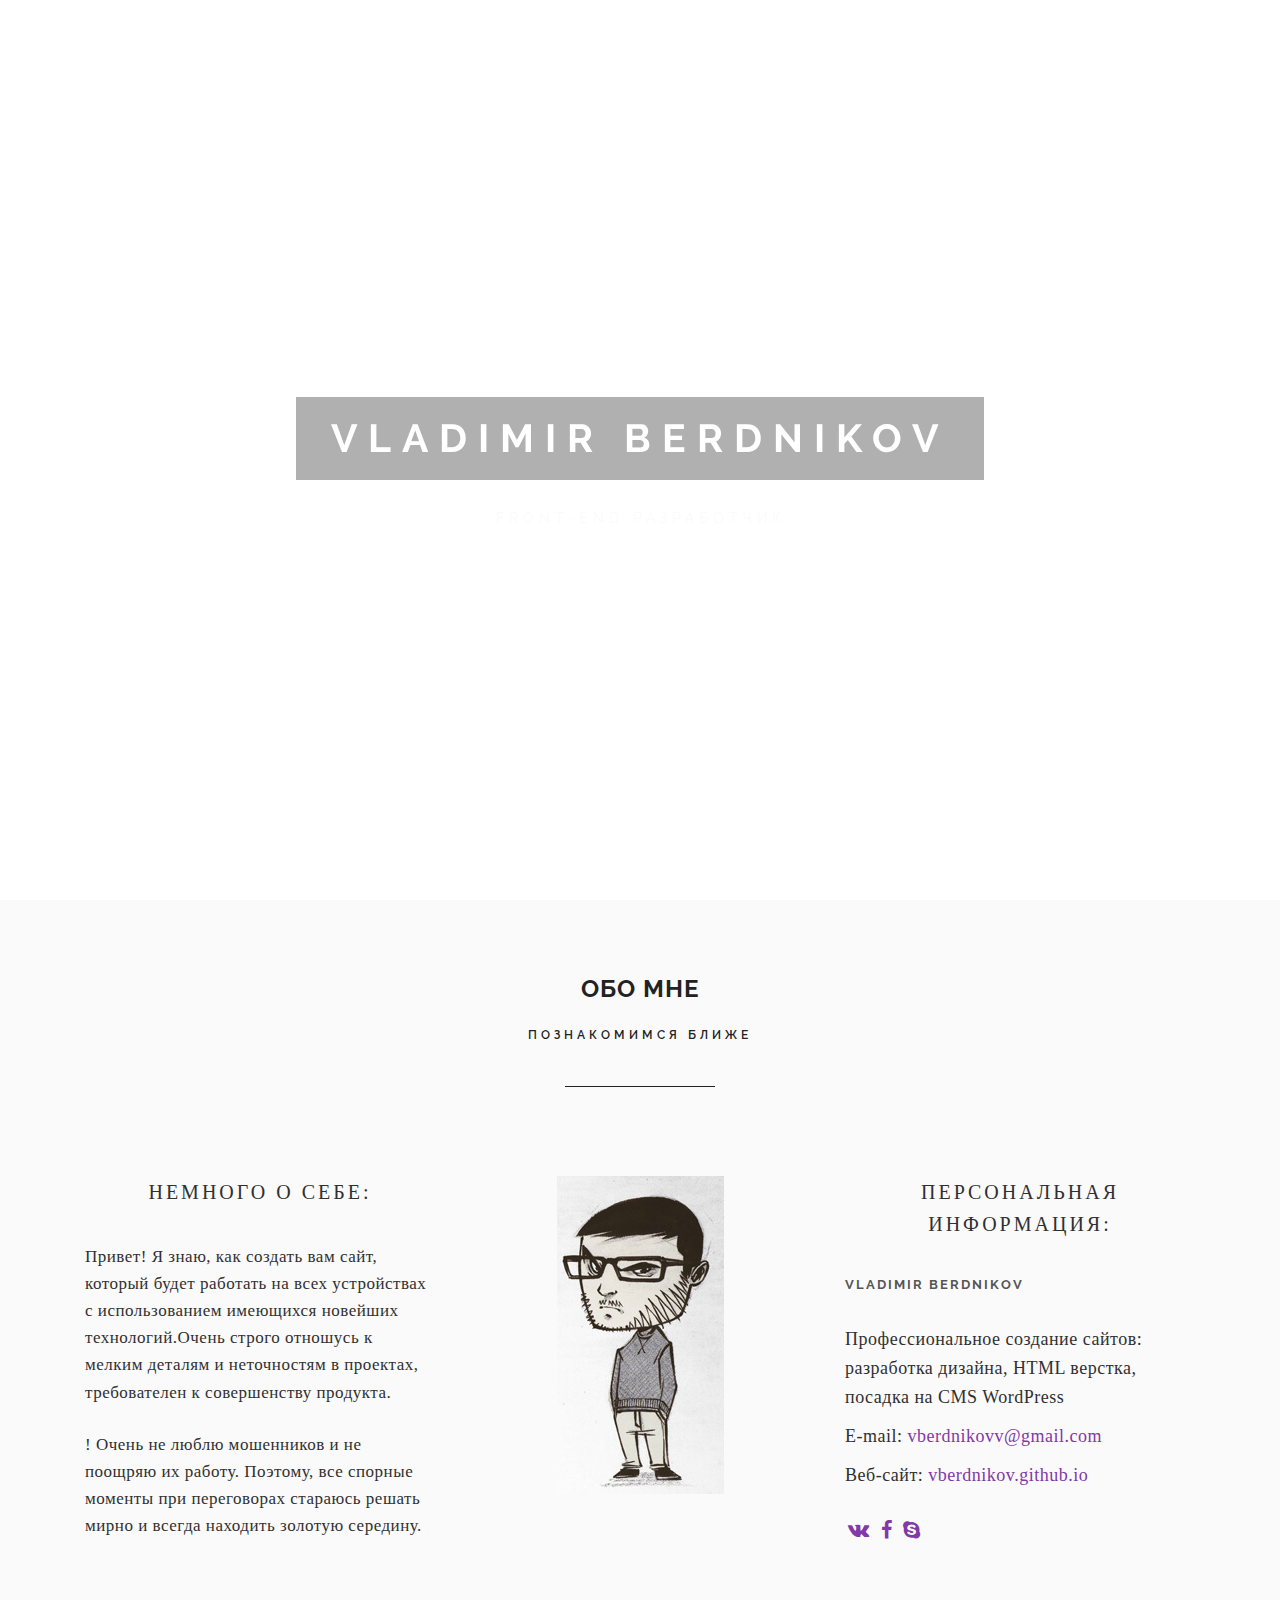
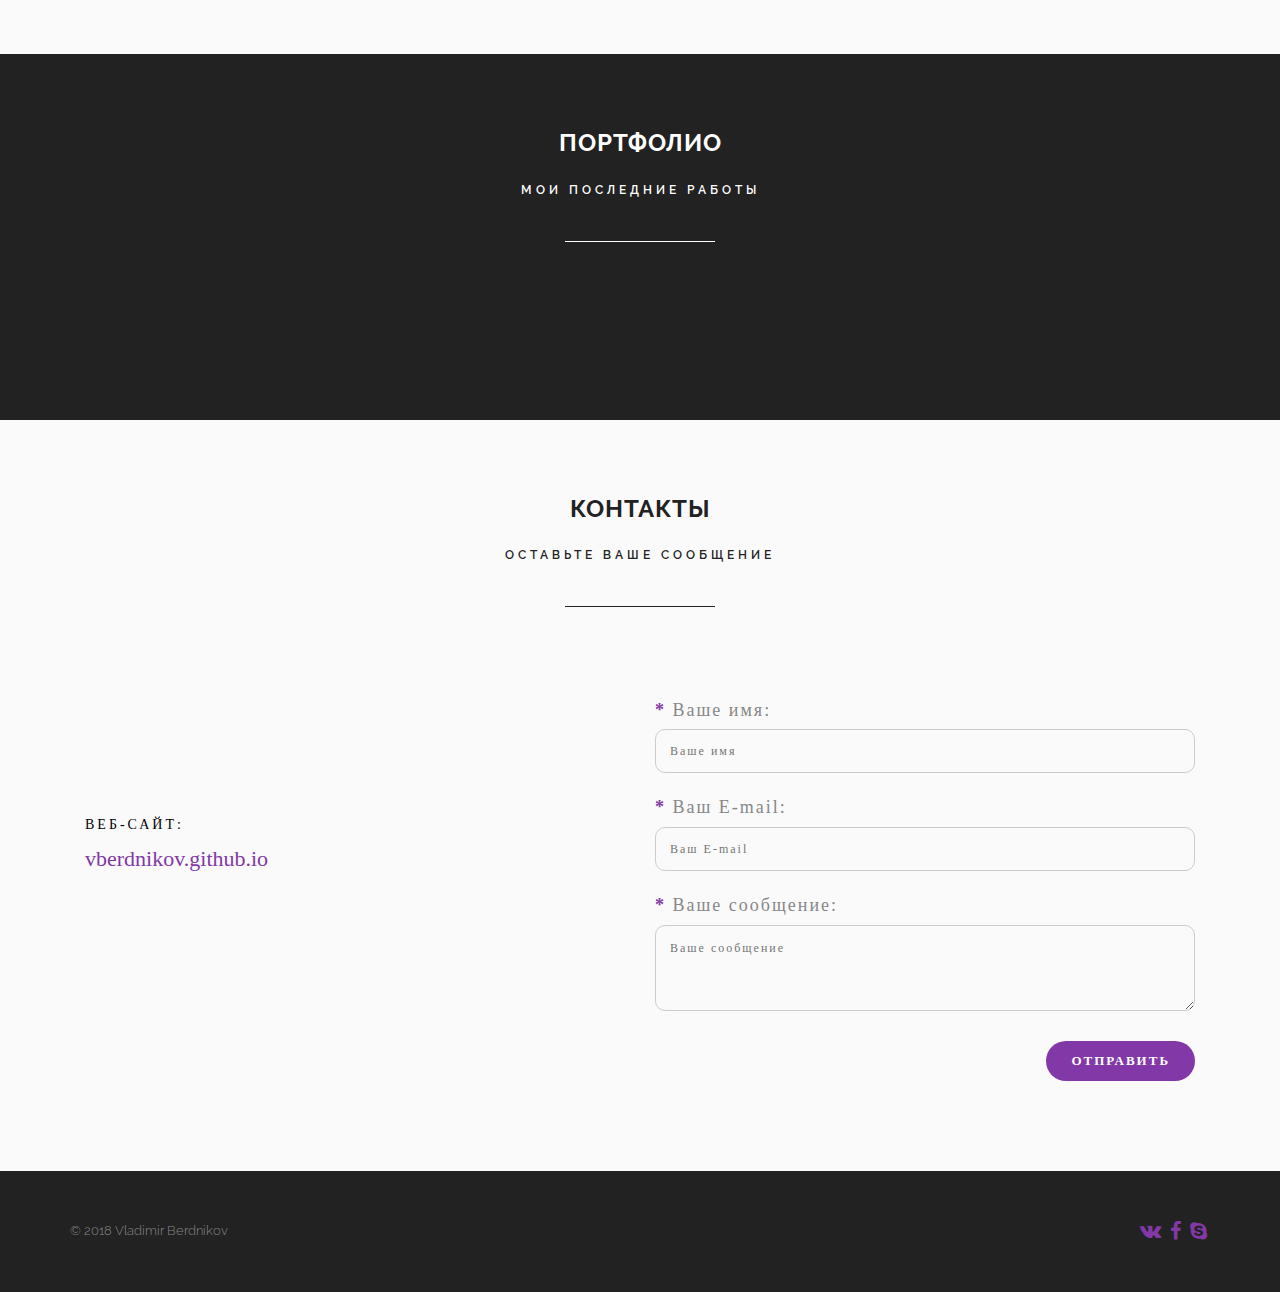
<file: index.html>
<!DOCTYPE html>
<html>
<head>
	<meta charset="utf-8" />
	<title>VBerdnikov</title>
	<meta http-equiv="X-UA-Compatible" content="IE=edge" />
	<meta name="viewport" content="width=device-width, initial-scale=1.0, maximum-scale=1.0">
	<link rel="shortcut icon" href="img/favicon.ico" />
	<link rel="stylesheet" href="libs/bootstrap/bootstrap-grid.min.css" />
	<link rel="stylesheet" href="libs/font-awesome/css/font-awesome.min.css" />
	<link rel="stylesheet" href="libs/magnific-popup/magnific-popup.min.css" />
	<link rel="stylesheet" href="libs/animate/animate.min.css" />
	<link rel="stylesheet" href="css/fonts.css" />
	<link rel="stylesheet" href="css/main.min.css" />
	<link rel="stylesheet" href="css/skins/purple.min.css" />
	<link rel="stylesheet" href="css/media.min.css" />
	<link rel="stylesheet" href="css/style.min.css">
</head>
<body>

	<header class="main_head big-background-default-image">
		<div class="container">
			<div class="row">
				<div class="col-md-12">
					<div class="logo_container"></div>
						<section class="big-background">
							<a id="bgndVideo" class="player" data-property="{videoURL:'https://www.youtube.com/watch?v=ICr_bOuM9Zo',containment:'body',autoPlay:true,mute:true, startAt:0, poster:'../img/Snapshots/Type.jpg', opacity:1}"></a>
						</section>
				<button class="toggle_mnu">
					<span class="sandwich">
						<span class="sw-topper"></span>
						<span class="sw-bottom"></span>
						<span class="sw-footer"></span>
						<img src="img/skull-top.png" class="skull-top" alt="Alt">
						<img src="img/skull-bottom.png" class="skull-bottom" alt="Alt">
					</span>
				</button>
				<nav class="top_mnu">
					<ul>
						<li><a href="#about">Обо мне</a></li>
						<li><a href="#portfolio">Портфолио</a></li>
						<li><a href="#contacts">Контакты</a></li>
					</ul>
				</nav>
			</div>
		</div>
	</div>
	<div class="top_wrapper">
		<div class="top_descr">
			<div class="top_centered">
				<div class="top_text">
					<h1>Vladimir Berdnikov</h1>
					<p>Front-End разработчик</p>
				</div>
			</div>
		</div>
	</div>
</header>
<section id="about" class="s_about bg_light">
	<div class="section_header">
		<h2>Обо мне</h2>
		<div class="s_descr_wrap">
			<div class="s_descr">Познакомимся ближе</div>
		</div>
	</div>
	<div class="section_content">
		<div class="container">
			<div class="row">
				<div class="col-md-4 col-md-push-4 animation_1">
					<div class="person">
						<div class='herrbrueckers'>
						</div>
					</div>
				</div>
				<div class="col-md-4 col-md-pull-4 animation_2">
					<h3>Немного о себе:</h3>
					<p>Привет! Я знаю, как создать вам сайт, который будет работать на всех устройствах с использованием имеющихся новейших технологий.Очень строго отношусь к мелким деталям и неточностям в проектах, требователен к совершенству продукта.
					</p>
					<p>! Очень не люблю мошенников и не поощряю их работу. Поэтому, все спорные моменты при переговорах стараюсь решать мирно и всегда находить золотую середину.
					</p>
				</div>
				<div class="col-md-4 animation_3 personal_last_block">
					<h3>Персональная информация:</h3>
					<h2 class="personal_header">Vladimir Berdnikov</h2>
					<ul>
						<li>Профессиональное создание сайтов: разработка дизайна, HTML верстка, посадка на CMS WordPress</li>
						<li>E-mail: <a href="mailto:vberdnikovv@gmail.com">vberdnikovv@gmail.com</a></li>
						<li>Веб-сайт: <a href="https://vberdnikov.github.io/" target="_blank">vberdnikov.github.io</a></li>
					</ul>
					<div class="social_wrap">
						<ul>
							<li><a href="#" target="_blank"><i class="fa fa-vk"></i></a></li>
							<li><a href="#" target="_blank"><i class="fa fa-facebook"></i></a></li>
							<li><a href="#" target="_blank"><i class="fa fa-skype"></i></a></li>
					  </ul>
					</div>
				</div>
			</div>
		</div>
	</div>
</section>

<section id="portfolio" class="s_portfolio bg_dark">
	<div class="section_header">
		<h2>Портфолио</h2>
		<div class="s_descr_wrap">
			<div class="s_descr">Мои последние работы</div>
		</div>
	</div>
	<div class="section_content">
		<div class="container">
			<div class="row">
				<div id="portfolio_grid">
					<div class="mix col-md-3 col-sm-6 col-xs-12 portfolio_item category-1">
						<img src="img/portfolio-images/Fortis/f_glavnaya.jpg" alt="Alt" />
						<div class="port_item_cont">
							<h3>Коммерческий сайт</h3>
							<p>Оптимизированная вёрстка главной и внутренней страницы.</p>
							<a href="#work_1" class="popup_content">Посмотреть</a>
						</div>
						<div class="hidden">
							<div class="podrt_descr" id="work_1">
								<div class="modal-box-content">
									<button class="mfp-close" type="button" title="Закрыть (Esc)">×</button>
									<h3>Коммерческий сайт</h3>
									<p>Оптимизированная вёрстка главной и внутренней страницы.</p>
									<p>Посмотреть:<br><a href="Portfolio/Фортис/index.html">Главная страница</a><br><a href="Portfolio/Фортис/vnutr.html">Внутренняя страница</a></p>
									<img src="img/portfolio-images/Fortis/f_vnutryanka.jpg" alt="Alt" />
								</div>
							</div>
						</div>
					</div>
					<div class="mix col-md-3 col-sm-6 col-xs-12 portfolio_item category-1">
						<img src="img/portfolio-images/Email/preview.jpg" alt="Alt" />
						<div class="port_item_cont">
							<h3>Email письмо</h3>
							<p>Адаптивная вёрстка email письма.</p>
							<a href="#work_2" class="popup_content">Посмотреть</a>
						</div>
						<div class="hidden">
							<div class="podrt_descr" id="work_2">
								<div class="modal-box-content">
									<button class="mfp-close" type="button" title="Закрыть (Esc)">×</button>
									<h3>Email письмо</h3>
									<p>Адаптивная вёрстка email письма.</p>
									<p>Посмотреть:<br><a href="Portfolio/email/index.html">Email письмо</a></p>		
									<img src="img/portfolio-images/Email/preview.jpg" alt="Alt" />
								</div>
							</div>
						</div>
					</div>
					<div class="mix col-md-3 col-sm-6 col-xs-12 portfolio_item category-1">
						<img src="img/portfolio-images/ParrotWings/parrotWings.jpg" alt="Alt" />
						<div class="port_item_cont">
							<h3>Сайт Parrot Wings</h3>
							<p>Parrot Wings.</p>
							<a href="#work_3" class="popup_content">Посмотреть</a>
						</div>
						<div class="hidden">
							<div class="podrt_descr" id="work_3">
								<div class="modal-box-content">
									<button class="mfp-close" type="button" title="Закрыть (Esc)">×</button>
									<h3>Сайт Parrot Wings</h3>
									<p>Parrot Wings.</p>
									<p>Посмотреть:<br><a href="Portfolio/ParrotWings/index.html">Parrot Wings</a></p>
									<img src="img/portfolio-images/ParrotWings/parrotWings.jpg" alt="Alt" />
								</div>
							</div>
						</div>
					</div>
					<div class="mix col-md-3 col-sm-6 col-xs-12 portfolio_item category-1">
						<img src="img/portfolio-images/AvtoHill/960_grid_bootstrap.jpg" alt="Alt" />
						<div class="port_item_cont">
							<h3>Сайт автосервиса</h3>
							<p>Адаптивная вёрстка сайта автосервиса.</p>
							<a href="#work_4" class="popup_content">Посмотреть</a>
						</div>
						<div class="hidden">
							<div class="podrt_descr" id="work_4">
								<div class="modal-box-content">
									<button class="mfp-close" type="button" title="Закрыть (Esc)">×</button>
									<h3>Сайт автосервиса</h3>
									<p>Адаптивная вёрстка сайта автосервиса.</p>
									<p>В разработке</p>
									<img src="img/portfolio-images/AvtoHill/960_grid_bootstrap.jpg" alt="Alt" />
								</div>
							</div>
						</div>
					</div>
				</div>
			</div>
		</div>
	</div>
</section>

<section id="contacts" class="s_contacts bg_light">
	<div class="section_header">
		<h2>Контакты</h2>
		<div class="s_descr_wrap">
			<div class="s_descr">Оставьте ваше сообщение</div>
		</div>
	</div>
	<div class="section_content">
		<div class="container">
			<div class="row">
				<div class="col-md-6 col-sm-6">
					<div class="contact_box">
						<div class="contacts_icon icon-basic-smartphone"></div>
						<h3></h3>
						<p></p>
					</div>
					<div class="contact_box">
						<div class="contacts_icon icon-basic-webpage-img-txt"></div>
						<h3>Веб-сайт:</h3>
						<p><a href="https://vberdnikov.github.io" target="_blank">vberdnikov.github.io</a></p>
					</div>
				</div>
				<div class="col-md-6 col-sm-6">
					<form action="https://formspree.io/vberdnikovv@gmail.com" class="main_form" novalidate target="_blank" method="post">
						<label class="form-group">
							<span class="color_element">*</span> Ваше имя:
							<input type="text" name="name" placeholder="Ваше имя" data-validation-required-message="Вы не ввели имя" required />
							<span class="help-block text-danger"></span>
						</label>
						<label class="form-group">
							<span class="color_element">*</span> Ваш E-mail:
							<input type="email" name="email" placeholder="Ваш E-mail" data-validation-required-message="Не корректно введён E-mail" required />
							<span class="help-block text-danger"></span>
						</label>
						<label class="form-group">
							<span class="color_element">*</span> Ваше сообщение:
							<textarea name="text" placeholder="Ваше сообщение" data-validation-required-message="Вы не ввели сообщение" required></textarea>
							<span class="help-block text-danger"></span>
						</label>
						<button>Отправить</button>
					</form>
				</div>
			</div>
		</div>
	</div>
</section>

<footer class="main_footer bg_dark">
	<div class="container">
		<div class="row">
			<div class="col-md-12">
				&copy; 2018 Vladimir Berdnikov
				<div class="social_wrap">
					<ul>
						<li><a href="https://vk.com/id389856752" target="_blank"><i class="fa fa-vk"></i></a></li>
						<li><a href="#" target="_blank"><i class="fa fa-facebook"></i></a></li>
						<li><a href="#" target="_blank"><i class="fa fa-skype"></i></a></li>
					</ul>
				</div>
			</div>
		</div>
	</div>
</footer>

<div class="hidden"></div>
	<!--[if lt IE 9]>
	<script src="libs/html5shiv/es5-shim.min.js"></script>
	<script src="libs/html5shiv/html5shiv.min.js"></script>
	<script src="libs/html5shiv/html5shiv-printshiv.min.js"></script>
	<script src="libs/respond/respond.min.js"></script>
	<![endif]-->
	<script src="libs/jquery/jquery-2.1.3.min.js"></script>
	<script src="libs/jquery.mb.YTPlayer/jquery.mb.YTPlayer.min.js"></script>	
	<script src="libs/parallax/parallax.min.js"></script>
	<script src="libs/magnific-popup/jquery.magnific-popup.min.js"></script>
	<script src="libs/mixitup/mixitup.min.js"></script>
	<script src="libs/scroll2id/PageScroll2id.min.js"></script>
	<script src="libs/waypoints/waypoints.min.js"></script>
	<script src="libs/animate/animate-css.js"></script>
	<script src="libs/jqBootstrapValidation/jqBootstrapValidation.js"></script>
	<script src="js/common.js" async></script>
	<!-- Yandex.Metrika counter --><!-- /Yandex.Metrika counter -->
	<!-- Google Analytics counter --><!-- /Google Analytics counter -->
</body>
</html>
</file>
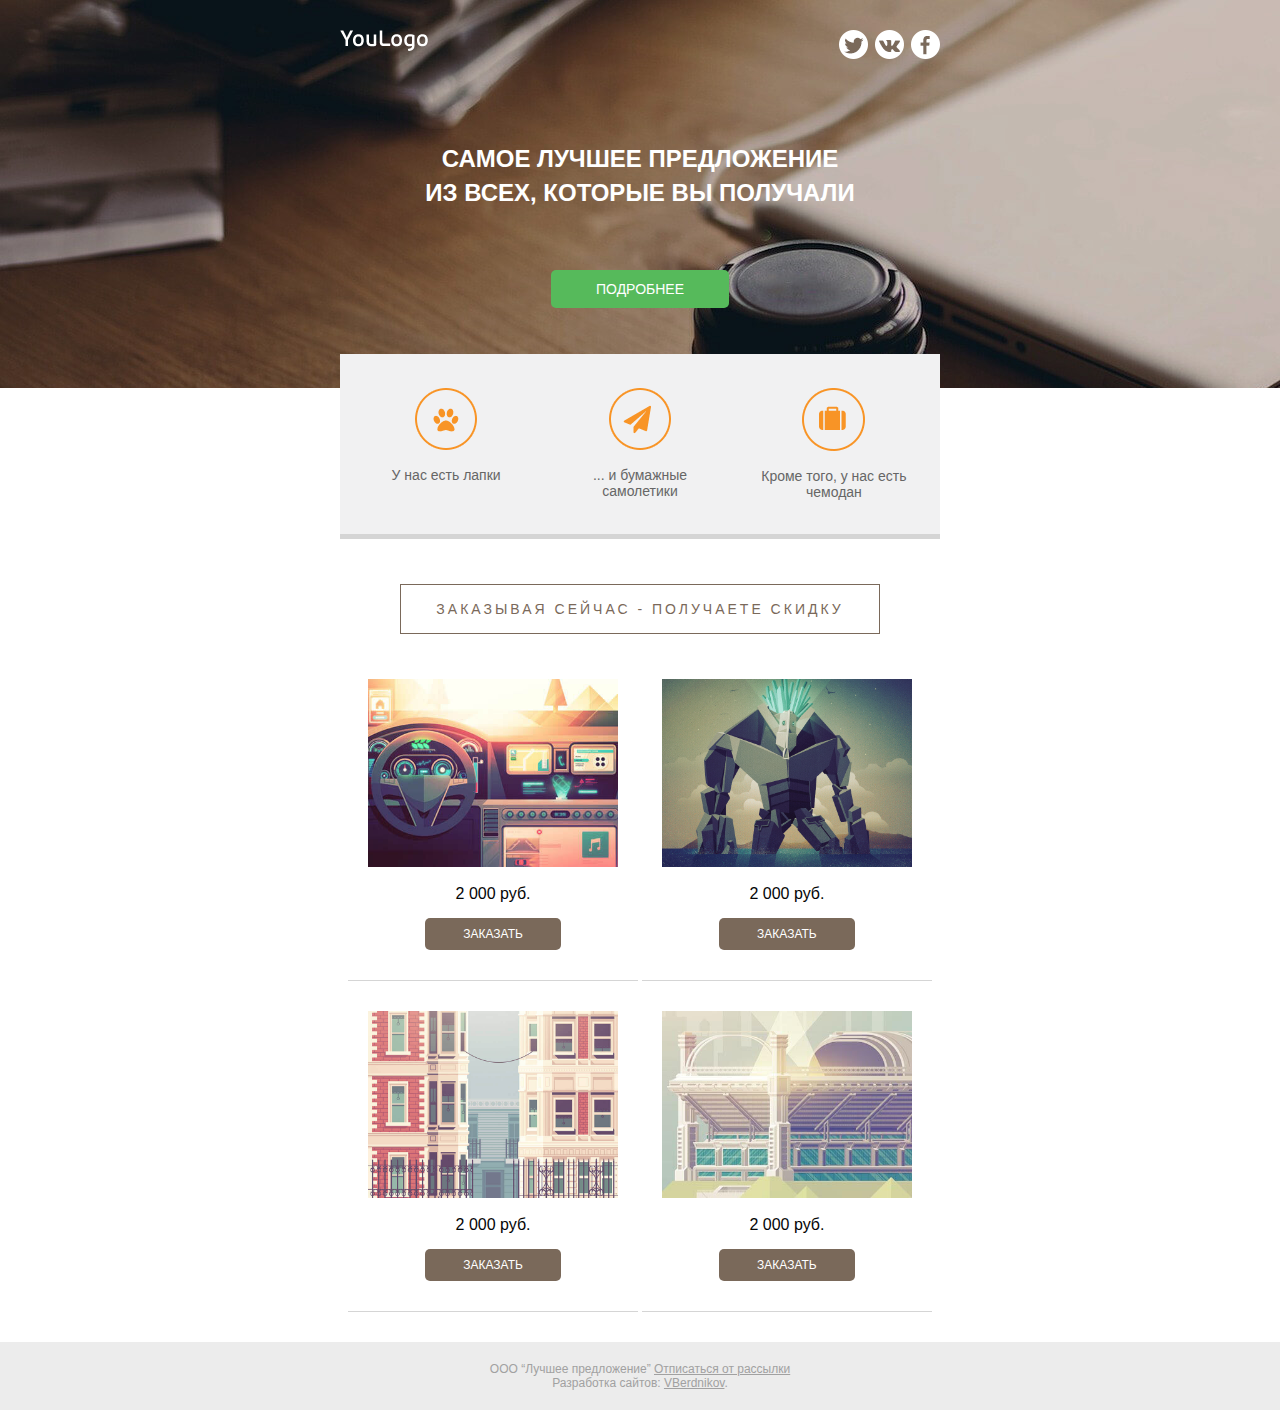
<file: Portfolio/email/index.html>
<!DOCTYPE html>
<html>
  <head>
    <link rel="stylesheet" href="css/style.css">
    <meta charset="utf-8">
    <title>Email</title>
  </head>
  <body>
    <div class="email-container">
      <div class="email-header">
        <div class="email-center">
          <div class="email-headet-topcolor">
            <div id="a1a1a1line"><a href="//site.com" class="email-logo"><img src="img/logo.png" alt="Logo"></a>
              <div class="email-cocial-wrap"><a href="#"><img src="img/soc_twitter.png" alt="Alt"></a><a href="#"><img src="img/soc_vk.png" alt="Alt"></a><a href="#"><img src="img/soc_fb.png" alt="Alt"></a></div>
            </div>
          </div>
          <div class="email-headet-top">
            Самое лучшее предложение <br>из всех, которые вы получали
            
          </div><a href="#" class="email-button">Подробнее</a>
        </div>
      </div>
      <div class="email-content">
        <div class="email-center">
          <div class="email-tizers-wrap">
            <div class="email-tizer-item"><img src="img/icon_1.png" alt="Alt">
              <p>У нас есть лапки</p>
            </div>
            <div class="email-tizer-item"><img src="img/icon_2.png" alt="Alt">
              <p>... и бумажные самолетики</p>
            </div>
            <div class="email-tizer-item"><img src="img/icon_3.png" alt="Alt">
              <p>Кроме того, у нас есть чемодан</p>
            </div>
          </div>
          <div class="email-sale-text">Заказывая сейчас - получаете скидку</div>
          <div class="mail-products-wrap">
            <div class="mail-products-item"><a href=""><img src="img/items/1.jpg" alt="Alt"></a>
              <div class="mail-price">2 000 руб.</div><a href="#" class="pruduct-button">Заказать</a>
            </div>
            <div class="mail-products-item"><a href=""><img src="img/items/2.jpg" alt="Alt"></a>
              <div class="mail-price">2 000 руб.</div><a href="#" class="pruduct-button">Заказать</a>
            </div>
            <div class="mail-products-item"><a href=""><img src="img/items/3.jpg" alt="Alt"></a>
              <div class="mail-price">2 000 руб.</div><a href="#" class="pruduct-button">Заказать</a>
            </div>
            <div class="mail-products-item"><a href=""><img src="img/items/4.jpg" alt="Alt"></a>
              <div class="mail-price">2 000 руб.</div><a href="#" class="pruduct-button">Заказать</a>
            </div>
          </div>
        </div>
      </div>
      <div class="email-footer">ООО “Лучшее предложение” <a href="#">Отписаться от рассылки</a><br> Разработка сайтов: <a class="vb" href="https://vberdnikov.github.io/">VBerdnikov</a>.</div>
    </div>
  </body>
</html>
</file>
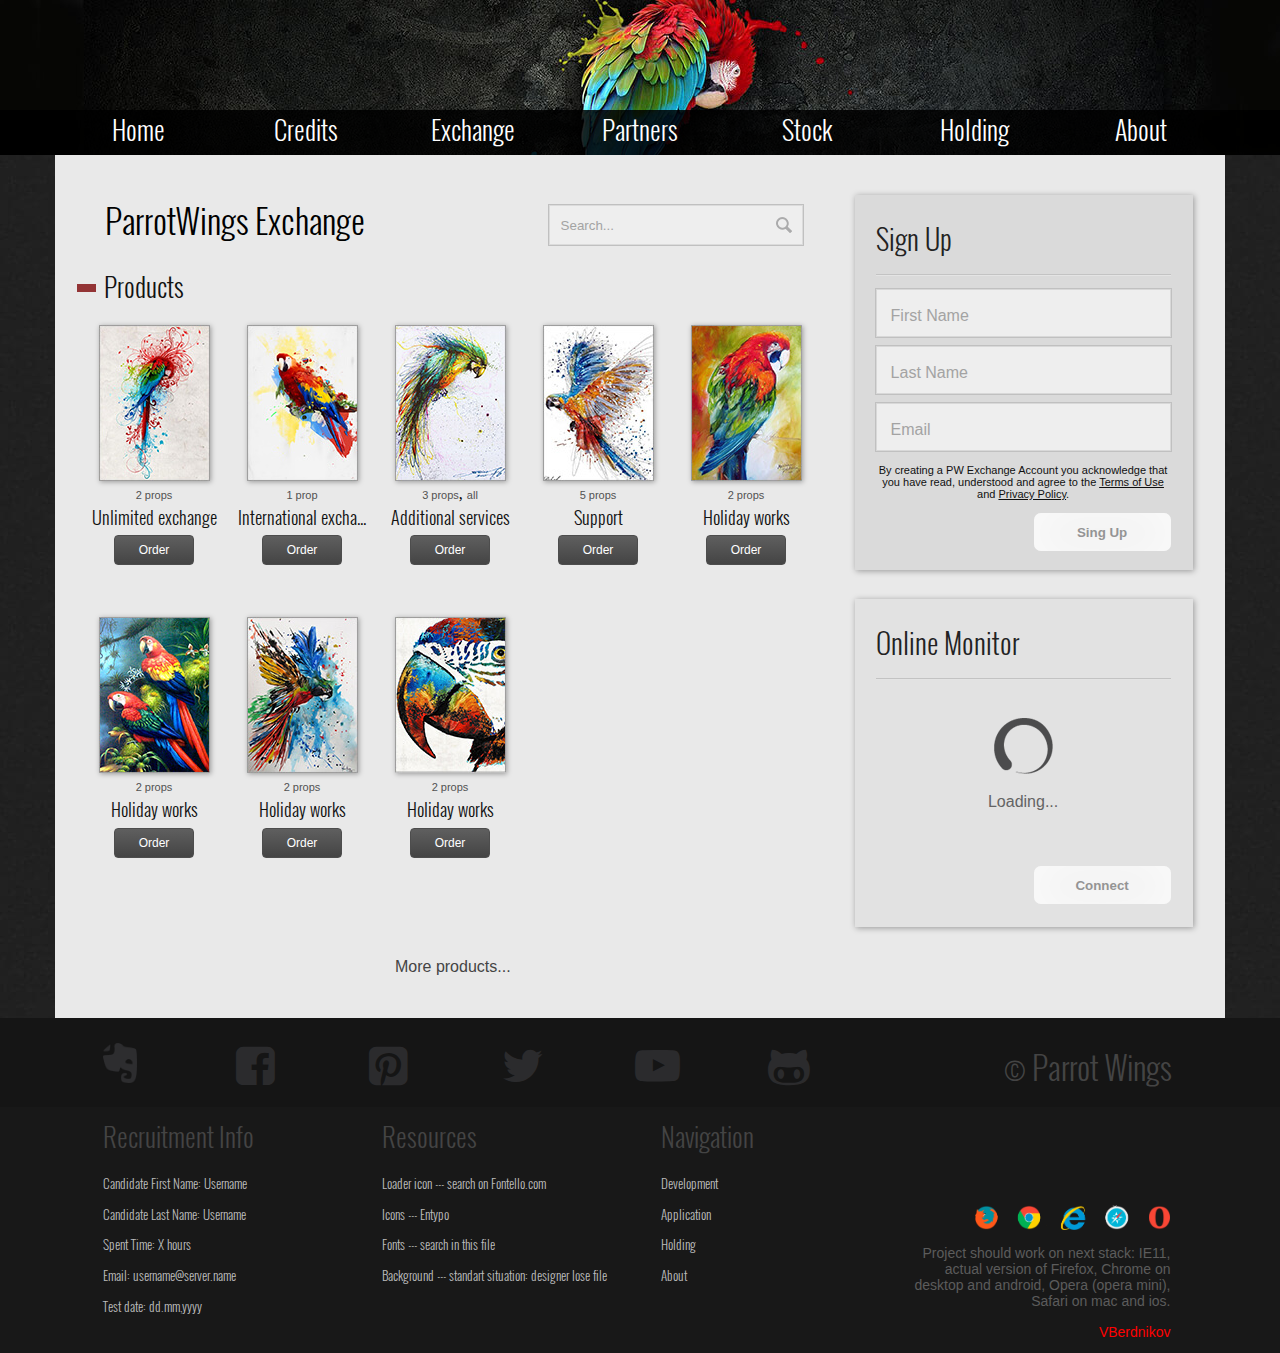
<file: Portfolio/ParrotWings/index.html>
<!DOCTYPE html>
<html lang="en">
<head>
	<meta charset="UTF-8">
	<title>ParrotWings</title>

	<link rel="stylesheet" href="css/main.min.css">
	<link rel="stylesheet" href="css/media.min.css">
	<link rel="stylesheet" href="css/fonts.min.css">

	<!-- FONT AWESOME ICONS -->
<link rel="stylesheet" href="libs/font-awesome/css/font-awesome.min.css">

</head>
<body>
	<div class="karkas">
		<header class="header">
			<div class="icon_burger">
				<img src="image/burger.png" alt="">
			</div>
			<div class="icon_search">
				<img src="image/search.png" alt="">
			</div>
			<div class="brand"><h1>ParrotWings Exchange</h1></div>
			<nav class="menubar">
				<ul class="menu">
					<li class="menu_item"><a href="">Home</a></li>
					<li class="menu_item"><a href="">Credits</a></li>
					<li class="menu_item"><a href="">Exchange</a></li>
					<li class="menu_item"><a href="">Partners</a></li>
					<li class="menu_item"><a href="">Stock</a></li>
					<li class="menu_item"><a href="">Holding</a></li>
					<li class="menu_item"><a href="">About</a></li>
				</ul>
			</nav>
		</header>
			<section class="wrapper_content">
				<div class="container">
					<div class="container_left">
						<main class="content">
						<div class="content_header">
							<h1>ParrotWings Exchange</h1>
							<div class="search">
								<form action="" class="search_form">
									<input type="text" class="search_input" placeholder="Search...">
									<input type="submit" class="search_submit" value="">
								</form>
							</div>
						</div>
						<div class="goods">
							<div class="list">
								<img src="image/line.png" alt="Alt">
								<p>Products</p>
							</div>
							<ul class="products">
								<li>
									<div class="item"><img src="image/img-1.jpg" alt=""></div>
									<div class="products_desc">
										<p><a href="#">2 props</a></p>
										<h3><a href="#">Unlimited exchange</a></h3>
									</div>
									<div class="products_order">
										<form action="" class="order">
											<button type="submit" class="tooltipp" data-title="Lorem ipsum dolor sit amet, consectetur adipisicing elit, sed do eiusmod tempor incididunt ut labore.">Order</button>
										</form>
									</div>
								</li>
								<li>
									<div class="item"><img src="image/img-2.jpg" alt=""></div>
									<div class="products_desc">
										<p><a href="#">1 prop</a></p>
										<h3><a href="#">International excha...</a></h3>
									</div>
									<div class="products_order">
										<form action="" class="order">
											<button type="submit" class="tooltipp" data-title="Lorem ipsum dolor sit amet, consectetur adipisicing elit, sed do eiusmod tempor incididunt ut labore.">Order</button>
										</form>
									</div>
								</li>
								<li>
									<div class="item"><img src="image/img-3.jpg" alt=""></div>
									<div class="products_desc">
										<p><a href="#">3 props</a>, <a href="#">all</a></p>
										<h3><a href="#">Additional services</a></h3>
									</div>
									<div class="products_order">
										<form action="" class="order">
											<button type="submit" class="tooltipp" data-title="Lorem ipsum dolor sit amet, consectetur adipisicing elit, sed do eiusmod tempor incididunt ut labore.">Order</button>
										</form>
									</div>
								</li>
								<li>
									<div class="item"><img src="image/img-4.jpg" alt=""></div>
									<div class="products_desc">
										<p><a href="#">5 props</a></p>
										<h3><a href="#">Support</a></h3>
									</div>
									<div class="products_order">
										<form action="" class="order">
											<button type="submit" class="tooltipp" data-title="Lorem ipsum dolor sit amet, consectetur adipisicing elit, sed do eiusmod tempor incididunt ut labore.">Order</button>
										</form>
									</div>
								</li>
								<li>
									<div class="item"><img src="image/img-5.jpg" alt=""></div>
									<div class="products_desc">
										<p><a href="#">2 props</a></p>
										<h3><a href="#">Holiday works</a></h3>
									</div>
									<div class="products_order">
										<form action="" class="order">
											<button type="submit" class="tooltipp" data-title="Lorem ipsum dolor sit amet, consectetur adipisicing elit, sed do eiusmod tempor incididunt ut labore.">Order</button>
										</form>
									</div>
								</li>
								<li>
									<div class="item"><img src="image/img-6.jpg" alt=""></div>
									<div class="products_desc">
										<p><a href="#">2 props</a></p>
										<h3><a href="#">Holiday works</a></h3>
									</div>
									<div class="products_order">
										<form action="" class="order">
											<button type="submit" class="tooltipp" data-title="Lorem ipsum dolor sit amet, consectetur adipisicing elit, sed do eiusmod tempor incididunt ut labore.">Order</button>
										</form>
									</div>
								</li>
								<li>
									<div class="item"><img src="image/img-7.jpg" alt=""></div>
									<div class="products_desc">
										<p><a href="#">2 props</a></p>
										<h3><a href="#">Holiday works</a></h3>
									</div>
									<div class="products_order">
										<form action="" class="order">
											<button type="submit" class="tooltipp" data-title="Lorem ipsum dolor sit amet, consectetur adipisicing elit, sed do eiusmod tempor incididunt ut labore.">Order</button>
										</form>
									</div>
								</li>
								<li>
									<div class="item"><img src="image/img-8.jpg" alt=""></div>
									<div class="products_desc">
										<p><a href="#">2 props</a></p>
										<h3><a href="#">Holiday works</a></h3>
									</div>
									<div class="products_order">
										<form action="" class="order">
											<button type="submit" class="tooltipp" data-title="Lorem ipsum dolor sit amet, consectetur adipisicing elit, sed do eiusmod tempor incididunt ut labore.">Order</button>
										</form>
									</div>
								</li>
							</ul>
						</div>
						<div class="more">
							<p><a href="#">More products...</a></p>
						</div>
						</main>
					</div>
					
						
						<div class="container_right">
							<div class="singup">
								<form action="" class="singup_form">
									<h1>Sign Up</h1>
									<div class="bottom_line"></div>
									<input type="text" class="singup_firstname" placeholder="First Name">
									<input type="text" class="singup_lastname" placeholder="Last Name">
									<input type="email" class="singup_email" placeholder="Email">
									<p>By creating a PW Exchange Account you acknowledge that you have read, understood and agree to the <a href="">Terms of Use</a> and <a href="">Privacy Policy</a>.</p>
									<button type="submit">Sing Up</button>
								</form>
							</div>
							<div class="banner">
								<h1>Online Monitor</h1>
								<div class="bottom_line"></div>
								<div class="spinner">
									<img src="image/Spinner.png" alt="">
									<p>Loading...</p>
								</div>
								<button class="connect">Connect</button>
							</div>
						</div>
				</div>
			</section>
			<footer class="footer">
				<div class="footer_container_top">
					<div class="footer_top">
					<div class="icons">
						<div class="social-icons"><a href="#"><img src="image/social-icons/php-icon.png" class="php-icon" alt=""></a></div>
						<div class="social-icons"><i class="fa fa-facebook-square" aria-hidden="true"></i></div>
						<div class="social-icons"><i class="fa fa-pinterest-square" aria-hidden="true"></i></div>
						<div class="social-icons"><i class="fa fa-twitter" aria-hidden="true"></i></div>
						<div class="social-icons"><i class="fa fa-youtube-play" aria-hidden="true"></i></div>
						<div class="social-icons"><i class="fa fa-github-alt" aria-hidden="true"></i></div>
					</div>
							<div class="last-icons">
								<h1>&copy; Parrot Wings</h1>
							</div>
					</div>
				</div>
					<div class="footer_container_bottom">
						<div class="footer_bottom">
						<div class="foter_navigation">
							<div class="block">
								<h1><a href="#">Recruitment Info</a></h1>
								<p><a href="#">Candidate First Name: Username</a></p>
								<p><a href="#">Candidate Last Name: Username</a></p>
								<p><a href="#">Spent Time: X hours</a></p>
								<p><a href="#">Email: username@server.name</a></p>
								<p><a href="#">Test date: dd.mm,yyyy</a></p>
							</div>
							<div class="block">
								<h1><a href="#">Resources</a></h1>
								<p><a href="#">Loader icon --- search on Fontello.com</a></p>
								<p><a href="#">Icons --- Entypo</a></p>
								<p><a href="#">Fonts --- search in this file</a></p>
								<p><a href="#">Background --- standart situation:
designer lose file</a></p>
							</div>
							<div class="block">
								<h1><a href="#">Navigation</a></h1>
								<p><a href="#">Development</a></p>
								<p><a href="#">Application</a></p>
								<p><a href="#">Holding</a></p>
								<p><a href="#">About</a></p>
							</div>
						</div>
							<div class="last-block">
									<img src="image/browser-cons.png" alt="">
								<p>Project should work on next stack: 
								IE11, actual version of Firefox, Chrome 
								on desktop and android, Opera (opera mini), 
								Safari on mac and ios.</p>
								<p><a href="https://vberdnikov.github.io/" class="vberd">VBerdnikov</a></p>
							</div>
							<div class="last-icons-mobile">
								<h1>&copy; Parrot Wings</h1>
							</div>
						</div>
					</div>
			</div>
			</footer>
	</div>


	<script src="https://cdnjs.cloudflare.com/ajax/libs/jquery/3.1.1/jquery.min.js"></script>
	<script src="js/main.min.js"></script>
</body>
</html>
</file>
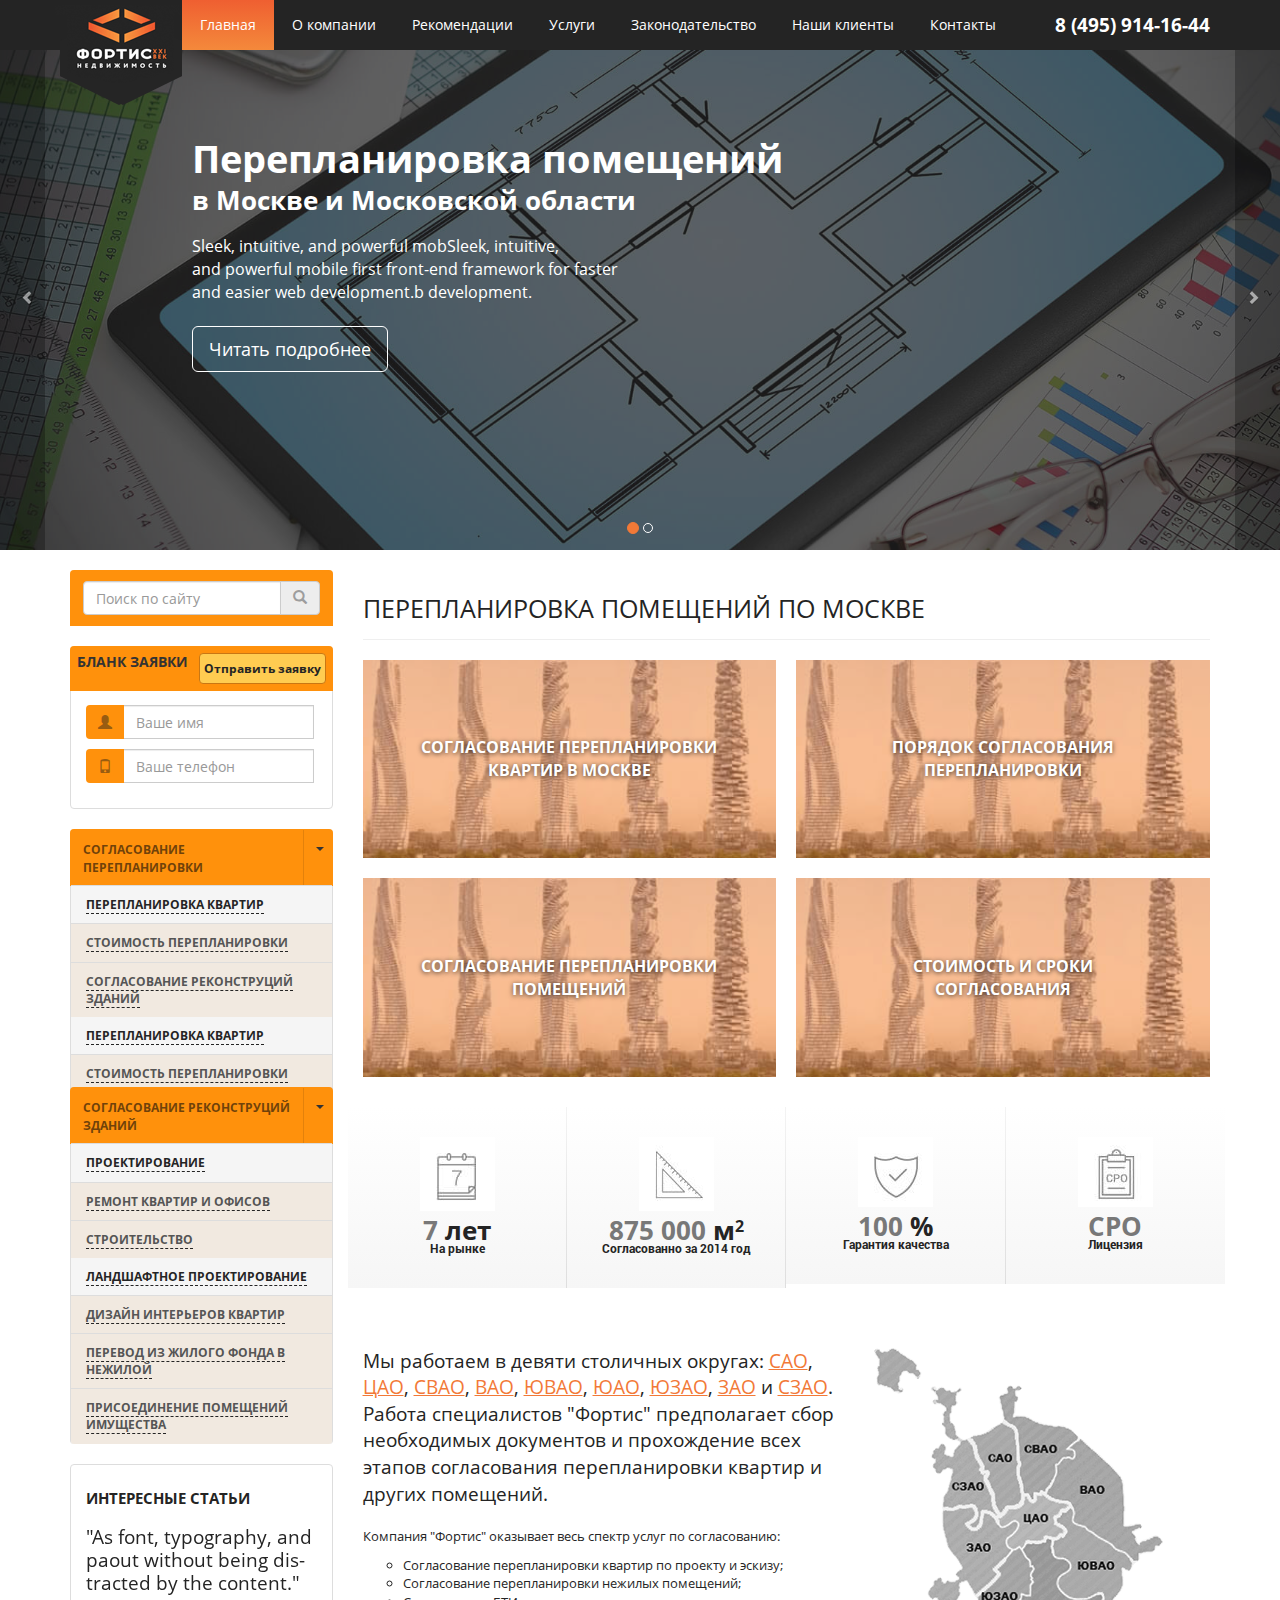
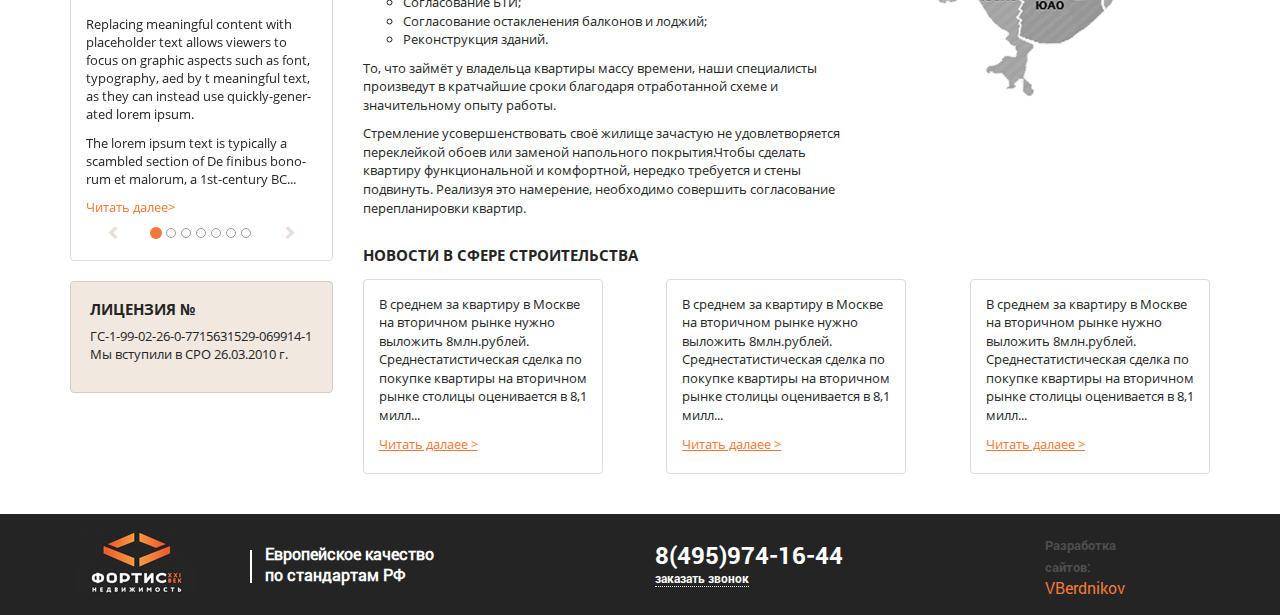
<file: Portfolio/Фортис/index.html>
<!DOCTYPE html>
<!--[if lt IE 7 ]><html class="ie ie6" lang="en"> <![endif]-->
<!--[if IE 7 ]><html class="ie ie7" lang="en"> <![endif]-->
<!--[if IE 8 ]><html class="ie ie8" lang="en"> <![endif]-->
<!--[if (gte IE 9)|!(IE)]><!--><html lang="ru"> <!--<![endif]-->

<head>

	<meta charset="utf-8">

	<title>Заголовок</title>
	<meta name="description" content="">

	<!-- Bootstrap v3.3.7 -->
	
	<!-- Bootstrap Skin -->
	
	<!-- Header CSS (First Sections of Website: compress & paste after release from _header.css here) -->


	<!-- Fonts Loader from _fonts.css (HTML5 LocalStorage) -->

	
	<!-- Load CSS Compilled without JS -->
	<noscript><link rel="stylesheet" href="compiled.min.css"></noscript>

	<meta http-equiv="X-UA-Compatible" content="IE=edge">
	<meta name="viewport" content="width=device-width, initial-scale=1, maximum-scale=1">

	<link rel="shortcut icon" href="img/favicon/favicon.ico" type="image/x-icon">
	<link rel="apple-touch-icon" href="img/favicon/apple-touch-icon.png">
	<link rel="apple-touch-icon" sizes="72x72" href="img/favicon/apple-touch-icon-72x72.png">
	<link rel="apple-touch-icon" sizes="114x114" href="img/favicon/apple-touch-icon-114x114.png">
	<link rel="stylesheet" href="libs/bootstrap/css/bootstrap.min.css">
	<link rel="stylesheet" href="css/bootstrap_skin.css">
	<link rel="stylesheet" href="css/fonts.css">
	<link rel="stylesheet" href="css/header.css">
	<link rel="stylesheet" href="css/main.css">
	<link rel="stylesheet" href="css/media.css">


</head>

<body>
	<header class="main_head">
	<nav class="navbar navbar-inverse">
	<div class="container">
		<div class="navbar-header">
			<button type="button" class="navbar-toggle collapsed" data-toggle="collapse" data-target="#bs-example-navbar-collapse-2">
				<span class="sr-only">Toggle navigation</span>
				<span class="icon-bar"></span>
				<span class="icon-bar"></span>
				<span class="icon-bar"></span>
			</button>
			<a class="navbar-brand" href="#"><img src="img/logo.png" alt="Brand"></a>
		</div>

		<div class="collapse navbar-collapse" id="bs-example-navbar-collapse-2">
			<ul class="nav navbar-nav">
				<li class="active"><a href="#">Главная</a></li>
				<li><a href="#">О компании</a></li>
				<li class="dropdown">
					<a href="#" class="dropdown-toggle" data-toggle="dropdown" role="button" aria-expanded="false">Рекомендации</a>
					<ul class="dropdown-menu" role="menu">
						<li><a href="#">Раздел 1</a></li>
						<li><a href="#">Раздел 2</a></li>
						<li><a href="#">Раздел 3</a></li>
						<li class="divider"></li>
						<li><a href="#">Раздел...</a></li>															
					</ul>
				</li>
					<li><a href="#">Услуги</a></li>										
					<li><a href="#">Законодательство</a></li>										
					<li><a href="#">Наши клиенты</a></li>										
					<li><a href="#">Контакты</a></li>	
			</ul>			
				<div class="nav navbar-nav navbar-right">
					<div class="lead phone_top">8 (495) 914-16-44</div>
				</div>
			</div>
		</div>
	</nav>
	</header>

	<section class="s_slider">
		<div id="myCarousel" class="carousel slide" data-ride="carousel">
	<!-- Indicators -->
	<ol class="carousel-indicators">
		<li data-target="#myCarousel" data-slide-to="0" class="active"></li>
		<li data-target="#myCarousel" data-slide-to="1"></li>		
	</ol>
	<div class="carousel-inner" role="listbox">
		<div class="item active">
			<div class="overlay"></div>
			<div class="slide_img" style="background-image: url(img/slide_1.jpg);"></div>
			<div class="container">
				<div class="carousel-caption">
					<div class="h1">Перепланировка помещений <small>в Москве и Московской области</small></div>
					<p>Sleek, intuitive, and powerful mobSleek, intuitive,<br>and powerful mobile first front-end framework for faster<br>and easier web development.b development.</p>
					<p><a class="btn btn-lg btn-primary" href="#" role="button">Читать подробнее</a></p>
				</div>
			</div>
		</div>
		<div class="item">
			<div class="overlay"></div>
			<div class="slide_img" style="background-image: url(img/slide_2.jpg);"></div>
			<div class="container">
				<div class="carousel-caption">
					<div class="h1">Перепланировка помещений <small>в Москве и Московской области</small></div>
					<p>Sleek, intuitive, and powerful mobSleek, intuitive,<br>and powerful mobile first front-end framework for faster<br>and easier web development.b development.</p>
					<p><a class="btn btn-lg btn-primary" href="#" role="button">Читать подробнее</a></p>
				</div>
			</div>
		</div>
	</div>
	<a class="left carousel-control" href="#myCarousel" role="button" data-slide="prev">
		<span class="glyphicon glyphicon-chevron-left" aria-hidden="true"></span>
		<span class="sr-only">Previous</span>
	</a>
	<a class="right carousel-control" href="#myCarousel" role="button" data-slide="next">
		<span class="glyphicon glyphicon-chevron-right" aria-hidden="true"></span>
		<span class="sr-only">Next</span>
	</a>
</div><!-- /.carousel -->
	</section>

	<section class="s_main">

		<div class="container">
			<div class="row">
				
				<div class="col-lg-9 col-lg-push-3 col-sm-8 col-sm-push-4">
					<div class="content">
						<h1>Перепланировка помещений по Москве</h1>

						<div class="tills">
							<div class="row">

								<div class="col-sm-6 till_item">
									<div class="tt">
										<a href="#" class="tr">
											<img src="img/1.jpg" alt="Alt">
											<span class="till_content">
												<span class="tc">
													<span class="till_txt">
														Согласование перепланировки квартир в Москве
													</span>
												</span>												
											</span>
										</a>	
									</div>										
								</div>
								<div class="col-sm-6 till_item">
									<div class="tt">
										<a href="#" class="tr">
											<img src="img/1.jpg" alt="Alt">
											<span class="till_content">
												<span class="tc">
													<span class="till_txt">
														Порядок согласования перепланировки
													</span>
												</span>												
											</span>
										</a>	
									</div>										
								</div>	
								<div class="col-sm-6 till_item">
									<div class="tt">
										<a href="#" class="tr">
											<img src="img/1.jpg" alt="Alt">
											<span class="till_content">
												<span class="tc">
													<span class="till_txt">
														Согласование перепланировки помещений
													</span>
												</span>												
											</span>
										</a>	
									</div>										
								</div>
								<div class="col-sm-6 till_item">
									<div class="tt">
										<a href="#" class="tr">
											<img src="img/1.jpg" alt="Alt">
											<span class="till_content">
												<span class="tc">
													<span class="till_txt">
														Стоимость и сроки согласования
													</span>
												</span>												
											</span>
										</a>	
									</div>										
								</div>

							</div>
						</div>

						<div class="bens">
							<div class="row">
								<div class="col-md-3 ben_item">
									<img src="img/ben_1.jpg" alt="Alt">
									<h4>7 <span>лет</span></h4>
									<small>На рынке</small>
								</div>
								<div class="col-md-3 ben_item">
									<img src="img/ben_2.jpg" alt="Alt">
									<h4>875 000 <span>м<sup>2</sup></span></h4>
									<small>Согласованно за 2014 год</small>
								</div>
								<div class="col-md-3 ben_item">
									<img src="img/ben_3.jpg" alt="Alt">
									<h4>100 <span>%</span></h4>
									<small>Гарантия качества</small>
								</div>
								<div class="col-md-3 ben_item">
									<img src="img/ben_4.jpg" alt="Alt">
									<h4>СРО</h4>
									<small>Лицензия</small>
								</div>
							</div>
						</div>

						<article>
							<div class="row">
								<div class="col-md-5 col-md-push-7">
									<img src="img/map.png" alt="Map">
								</div>
								<div class="col-md-7 col-md-pull-5">
									<p class="lead">Мы работаем в девяти столичных округах: <a href="">САО</a>,
									<a href="">ЦАО</a>, <a href="">СВАО</a>, <a href="">ВАО</a>, <a href="">ЮВАО</a>, <a href="">ЮАО</a>, <a href="">ЮЗАО</a>, <a href="">ЗАО</a> и <a href="">СЗАО</a>.
									Работа специалистов "Фортис" предполагает сбор
									необходимых документов и прохождение всех 
									этапов согласования перепланировки квартир и
									других помещений.</p>
									<p>Компания "Фортис" оказывает весь спектр услуг по согласованию:</p>
									<ul>
										<li>Согласование перепланировки квартир по проекту и эскизу;</li>
										<li>Согласование перепланировки нежилых помещений;</li>
										<li>Согласование БТИ;</li>
										<li>Согласование остакленения балконов и лоджий;</li>
										<li>Реконструкция зданий.</li>
									</ul>
									<p>То, что займёт у владельца квартиры массу времени, наши специалисты
									произведут в кратчайшие сроки благодаря отработанной схеме и 
									значительному опыту работы.</p>
									<p>Стремление усовершенствовать своё жилище зачастую не удовлетворяется
									переклейкой обоев или заменой напольного покрытия.Чтобы сделать
									квартиру функциональной и комфортной, нередко требуется и стены подвинуть. Реализуя это намерение, необходимо совершить согласование
									перепланировки квартир.</p>
								</div>
							</div>
						</article>

						<div class="witget_news">
							<h4>Новости в сфере строительства</h4>
							<div class="row">
								<ul>
									<li class="col-md-4 wn_item">
										<div class="panel panel-default">
											<div class="panel-body">
												<p>В среднем за квартиру в Москве на вторичном рынке нужно
												выложить 8млн.рублей.
												Среднестатистическая сделка по покупке квартиры на вторичном
												рынке столицы оценивается в 8,1 милл...</p>	
												<a href="#" class="more">Читать далаее ></a>										
											</div>
										</div>
									</li>	

									<li class="col-md-4 wn_item">
										<div class="panel panel-default">
											<div class="panel-body">
												<p>В среднем за квартиру в Москве на вторичном рынке нужно
												выложить 8млн.рублей.
												Среднестатистическая сделка по покупке квартиры на вторичном
												рынке столицы оценивается в 8,1 милл...
												</p>	
												<a href="#" class="more">Читать далаее ></a>										
											</div>
										</div>
									</li>	

									<li class="col-md-4 wn_item">
										<div class="panel panel-default">
											<div class="panel-body">
												<p>В среднем за квартиру в Москве на вторичном рынке нужно
												выложить 8млн.рублей.
												Среднестатистическая сделка по покупке квартиры на вторичном
												рынке столицы оценивается в 8,1 милл...</p>	
												<a href="#" class="more">Читать далаее ></a>										
											</div>
										</div>
									</li>	
								</ul>
							</div>							
						</div>

					</div>					
				</div>

				<div class="col-lg-3 col-lg-pull-9 col-sm-4 col-sm-pull-8">
					<aside class="left_side">
						
						<div class="box">
							<div class="panel panel-default">
								<div class="panel-heading">
									<div class="form-group">										
										<div class="input-group">											
											<input type="text" class="form-control" placeholder="Поиск по сайту">
											<span class="input-group-btn">
												<button class="btn btn-default" type="button"><i class="glyphicon glyphicon-search"></i></button>
												</span>
										</div>
									</div>
								</div>								
							</div>
						</div>

						<form class="box box_back">	
							<div class="panel panel-default">
								<div class="panel-heading clearfix">
									<h4>Бланк заявки</h4>									
									<button class="btn btn-warning">Отправить заявку</button>
								</div>
								<div class="panel-body">
									<div class="form-group">								
										<div class="input-group">
											<span class="input-group-addon"><i class="glyphicon glyphicon-user"></i></span>
											<input type="text" class="form-control" placeholder="Ваше имя" required>
											<span class="input-group-btn">												
											</span>
										</div>
									</div>
										<div class="input-group">
											<span class="input-group-addon"><i class="glyphicon glyphicon-phone"></i></span>
											<input type="text" class="form-control" placeholder="Ваше телефон" required>
											<span class="input-group-btn">												
											</span>
										</div>
								</div>
							</div>
						</form>

						<div class="box_mnu">
							<div class="panel-group" id="accordion2" role="tablist" aria-multiselectable="true">
								<div class="panel panel-default">
									<div class="panel-heading" role="tab" id="headingOne">
										<h4 class="panel-title">
											<a data-toggle="collapse" data-parent="#accordion2" href="#collapseOne" aria-expanded="true" aria-controls="collapseOne">
												Согласование перепланировки
												<span class="btn btn-default dropdown-toggle">
													<span class="caret"></span>
												</span>
											</a>
										</h4>
									</div>
									<div id="collapseOne" class="panel-collapse collapse in" role="tabpanel" aria-labelledby="headingOne">
										<div class="list-group">
											<a href="#" class="list-group-item active">
												<span>Перепланировка квартир</span>
											</a>
											<a href="#" class="list-group-item">
												<span>Стоимость перепланировки</span>
											</a>
											<a href="#" class="list-group-item">
												<span>Согласование реконструций зданий</span>
											</a>
											<a href="#" class="list-group-item active">
												<span>Перепланировка квартир</span>
											</a>
											<a href="#" class="list-group-item">
												<span>Стоимость перепланировки</span>
											</a>
										</div>
									</div>
								</div>

								<div class="panel panel-default">
									<div class="panel-heading" role="tab" id="headingTwo">
										<h4 class="panel-title">
											<a data-toggle="collapse" data-parent="#accordion2" href="#collapseTwo" aria-expanded="true" aria-controls="collapseTwo">
												Согласование реконструций зданий
												<span class="btn btn-default dropdown-toggle">
													<span class="caret"></span>
												</span>
											</a>
										</h4>
									</div>
									<div id="collapseTwo" class="panel-collapse collapse in" role="tabpanel" aria-labelledby="headingTwo">
										<div class="list-group">
											<a href="#" class="list-group-item active">
												<span>Проектирование</span>
											</a>
											<a href="#" class="list-group-item">
												<span>Ремонт квартир и офисов</span>
											</a>
											<a href="#" class="list-group-item">
												<span>Строительство</span>
											</a>
											<a href="#" class="list-group-item active">
												<span>Ландшафтное проектирование</span>
											</a>
											<a href="#" class="list-group-item">
												<span>Дизайн интерьеров квартир</span>
											</a>
											<a href="#" class="list-group-item">
												<span>Перевод из жилого фонда в нежилой</span>
											</a>
											<a href="#" class="list-group-item">
												<span>Присоединение помещений имущества</span>
											</a>
										</div>
									</div>
								</div>									
								
							</div>
						</div>

						<div class="box box_articles">
							<div class="panel panel-default">
								<div class="panel-body">									
									<h4>Интересные статьи</h4>
									<div id="asideCarousel" class="carousel slide carousel-fade aside_carousel" data-ride="carousel">
										<div class="carousel-inner" role="listbox">											
											<div class="item active">
												<div class="aside_carousel_cont">													
													<h4 class="lead">"As font, typography, and<br>paout without being dis-<br>tracted by the content."</h4>
													<div class="aside_car_container">
														<p>Replacing meaningful content with<br>placeholder text allows viewers to<br>focus on graphic aspects such as font,<br>typography, aed by t meaningful text,<br>as they can instead use quickly-gener-<br>ated lorem ipsum.</p>
														<p>The lorem ipsum text is typically a<br>scambled section of De finibus bono-<br>rum et malorum, a 1st-century BC...</p>
													</div>
													<p><a href="#" class="more">Читать далее></a></p>
												</div>
											</div>
											<div class="item">
												<div class="aside_carousel_cont">													
													<h4 class="lead">"As font, typography, and<br>paout without being dis-<br>tracted by the content."</h4>
													<div class="aside_car_container">
														<p>Replacing meaningful content with<br>placeholder text allows viewers to<br>focus on graphic aspects such as font,<br>typography, aed by t meaningful text,<br>as they can instead use quickly-gener-<br>ated lorem ipsum.</p>
														<p>The lorem ipsum text is typically a<br>scambled section of De finibus bono-<br>rum et malorum, a 1st-century BC...</p>
													</div>
													<p><a href="#" class="more">Читать далее></a></p>
												</div>
											</div>
											<div class="item">
												<div class="aside_carousel_cont">													
													<h4 class="lead">"As font, typography, and<br>paout without being dis-<br>tracted by the content."</h4>
													<div class="aside_car_container">
														<p>Replacing meaningful content with<br>placeholder text allows viewers to<br>focus on graphic aspects such as font,<br>typography, aed by t meaningful text,<br>as they can instead use quickly-gener-<br>ated lorem ipsum.</p>
														<p>The lorem ipsum text is typically a<br>scambled section of De finibus bono-<br>rum et malorum, a 1st-century BC...</p>
													</div>
													<p><a href="#" class="more">Читать далее></a></p>
												</div>
											</div>
											<div class="item">
												<div class="aside_carousel_cont">													
													<h4 class="lead">"As font, typography, and<br>paout without being dis-<br>tracted by the content."</h4>
													<div class="aside_car_container">
														<p>Replacing meaningful content with<br>placeholder text allows viewers to<br>focus on graphic aspects such as font,<br>typography, aed by t meaningful text,<br>as they can instead use quickly-gener-<br>ated lorem ipsum.</p>
														<p>The lorem ipsum text is typically a<br>scambled section of De finibus bono-<br>rum et malorum, a 1st-century BC...</p>
													</div>
													<p><a href="#" class="more">Читать далее></a></p>
												</div>
											</div>
											<div class="item">
												<div class="aside_carousel_cont">													
													<h4 class="lead">"As font, typography, and<br>paout without being dis-<br>tracted by the content."</h4>
													<div class="aside_car_container">
														<p>Replacing meaningful content with<br>placeholder text allows viewers to<br>focus on graphic aspects such as font,<br>typography, aed by t meaningful text,<br>as they can instead use quickly-gener-<br>ated lorem ipsum.</p>
														<p>The lorem ipsum text is typically a<br>scambled section of De finibus bono-<br>rum et malorum, a 1st-century BC...</p>
													</div>
													<p><a href="#" class="more">Читать далее></a></p>
												</div>
											</div>
											<div class="item">
												<div class="aside_carousel_cont">													
													<h4 class="lead">"As font, typography, and<br>paout without being dis-<br>tracted by the content."</h4>
													<div class="aside_car_container">
														<p>Replacing meaningful content with<br>placeholder text allows viewers to<br>focus on graphic aspects such as font,<br>typography, aed by t meaningful text,<br>as they can instead use quickly-gener-<br>ated lorem ipsum.</p>
														<p>The lorem ipsum text is typically a<br>scambled section of De finibus bono-<br>rum et malorum, a 1st-century BC...</p>
													</div>
													<p><a href="#" class="more">Читать далее></a></p>
												</div>
											</div>
											<div class="item">
												<div class="aside_carousel_cont">													
													<h4 class="lead">"As font, typography, and<br>paout without being dis-<br>tracted by the content."</h4>
													<div class="aside_car_container">
														<p>Replacing meaningful content with<br>placeholder text allows viewers to<br>focus on graphic aspects such as font,<br>typography, aed by t meaningful text,<br>as they can instead use quickly-gener-<br>ated lorem ipsum.</p>
														<p>The lorem ipsum text is typically a<br>scambled section of De finibus bono-<br>rum et malorum, a 1st-century BC...</p>
													</div>
													<p><a href="#" class="more">Читать далее></a></p>
												</div>
											</div>
										</div>										
										
										 <!--Indicators--> 
										<ol class="carousel-indicators">
											<li data-target="#asideCarousel" data-slide-to="0" class="active"></li>
											<li data-target="#asideCarousel" data-slide-to="1"></li>
											<li data-target="#asideCarousel" data-slide-to="2"></li>
											<li data-target="#asideCarousel" data-slide-to="3"></li>
											<li data-target="#asideCarousel" data-slide-to="4"></li>
											<li data-target="#asideCarousel" data-slide-to="5"></li>
											<li data-target="#asideCarousel" data-slide-to="6"></li>
										</ol>
										<div class="car_controls">
											<a class="left carousel-control" href="#asideCarousel" role="button" data-slide="prev">
												<span class="glyphicon glyphicon-chevron-left" aria-hidden="true"></span>
												<span class="sr-only">Previous</span>
											</a>
											<a class="right carousel-control" href="#asideCarousel" role="button" data-slide="next">
												<span class="glyphicon glyphicon-chevron-right" aria-hidden="true"></span>
												<span class="sr-only">Next</span>
											</a>
										</div>
									</div>

								</div>
							</div>
						</div>

						<div class="box">
							<div class="well">
								<h4>Лицензия №</h4>
								<p>ГС-1-99-02-26-0-7715631529-069914-1<br>
								Мы вступили в СРО 26.03.2010 г.</p>
							</div>
						</div>

					</aside>
				</div>

			</div>
		</div>

	</section>

	<footer class="main_footer">
		<div class="container">
			<div class="row">
				<div class="col-md-2 col-sm-6 col-xs-6">
					<div class="logo_wrap">
						<img src="img/logo.png" alt="Logo">
					</div>
				</div>
				<div class="col-md-4 col-sm-6 col-xs-6">				
					<strong>Европейское качество<br>по стандартам РФ</strong>
				</div>
				<div class="col-md-4 col-sm-6 col-xs-6">				
					<div class="lead footer_phone">
						8(495)974-16-44<br>
						<a href="#" class="callback" data-toggle="modal" data-target="#myModal">заказать звонок</a>
					</div>
				</div>
				<div class="col-md-2 col-sm-6 col-xs-6">	
					<a href="#" class="devel">
						<small>Разработка сайтов:</small>						
					</a>	
					<a class="vb" href="https://vberdnikov.github.io/">VBerdnikov</a>				
				</div>
			</div>	
		</div>			
	</footer>

	<div class="modals">
		<div class="modal fade" id="myModal" tabindex="-1" role="dialog">
		  <div class="modal-dialog" role="document">

			  <form class="modal-content">
			    <div class="modal-header">
			      <button type="button" class="close" data-dismiss="modal" aria-label="Close"><span aria-hidden="true">&times;</span></button>
			      <h4 class="modal-title">Заказать звонок</h4>
			    </div>
			    <div class="modal-body">
			    	<div class="form-group">
							<label class="control-label" for="inputName">Ваше имя:</label>
							<input type="text" class="form-control" id="inputName">
						</div>
						<div class="form-group">
							<label class="control-label" for="inputPhone">Ваше телефон:</label>
							<input type="text" class="form-control" id="inputPhone">
						</div>
			    </div>
			    <div class="modal-footer">
			      <button type="submit" class="btn btn-warning">Заказать</button>			      
			    </div>
			  </form><!-- /.modal-content -->

			</div><!-- /.modal-dialog -->
		</div><!-- /.modal -->
	</div>
	
	

	<!--[if lt IE 9]>
	<script src="libs/html5shiv/es5-shim.min.js"></script>
	<script src="libs/html5shiv/html5shiv.min.js"></script>
	<script src="libs/html5shiv/html5shiv-printshiv.min.js"></script>
	<script src="libs/respond/respond.min.js"></script>
	<![endif]-->

	<!-- Load CSS -->
	<script>
		function loadCSS(hf) {
			var ms=document.createElement("link");ms.rel="stylesheet";
			ms.href=hf;document.getElementsByTagName("head")[0].appendChild(ms);
		}
		//loadCSS("libs/animate/animate.css"); //Load Libs CSS: Animate CSS
		//loadCSS("css/header.css");              //Header Styles (compress & paste to header after release)
		loadCSS("css/main.css");                //User Styles: Main
		loadCSS("css/media.css");               //User Styles: Media
	</script>

	<!-- Load CSS compiled without Bootstrap & Header styles (after release) -->
	<script>var ms=document.createElement("link");ms.rel="stylesheet";
		// ms.href="compiled.min.css";document.getElementsByTagName("head")[0].appendChild(ms);
	</script>

	<!-- Load Scripts -->
	<script>var scr = {"scripts":[
		{"src" : "libs/modernizr/modernizr.js", "async" : false},
		{"src" : "libs/jquery/jquery-1.11.2.min.js", "async" : false},		
		{"src" : "libs/bootstrap/js/bootstrap.min.js", "async" : false},		
		{"src" : "libs/plugins-scroll/plugins-scroll.js", "async" : false},
		{"src" : "js/common.js", "async" : false}
		]};!function(t,n,r){"use strict";var c=function(t){if("[object Array]"!==Object.prototype.toString.call(t))return!1;for(var r=0;r<t.length;r++){var c=n.createElement("script"),e=t[r];c.src=e.src,c.async=e.async,n.body.appendChild(c)}return!0};t.addEventListener?t.addEventListener("load",function(){c(r.scripts);},!1):t.attachEvent?t.attachEvent("onload",function(){c(r.scripts)}):t.onload=function(){c(r.scripts)}}(window,document,scr);
	</script>

</body>
</html>
</file>
<file: css/fonts.css>
@font-face {
  font-family: "Raleway";
  font-style: normal;
  font-weight: normal;
  src: url("../fonts/RalewayRegular/RalewayRegular.eot?#iefix") format("embedded-opentype"), url("../fonts/RalewayRegular/RalewayRegular.woff") format("woff"), url("../fonts/RalewayRegular/RalewayRegular.ttf") format("truetype"); }
@font-face {
  font-family: "Raleway";
  font-style: normal;
  font-weight: 700;
  src: url("../fonts/RalewayBold/RalewayBold.eot?#iefix") format("embedded-opentype"), url("../fonts/RalewayBold/RalewayBold.woff") format("woff"), url("../fonts/RalewayBold/RalewayBold.ttf") format("truetype"); }
@font-face {
  font-family: "Raleway";
  font-style: normal;
  font-weight: 300;
  src: url("../fonts/RalewayLight/RalewayLight.eot?#iefix") format("embedded-opentype"), url("../fonts/RalewayLight/RalewayLight.woff") format("woff"), url("../fonts/RalewayLight/RalewayLight.ttf") format("truetype"); }
@font-face {
  font-family: "Raleway";
  font-style: normal;
  font-weight: 600;
  src: url("../fonts/RalewaySemiBold/RalewaySemiBold.eot?#iefix") format("embedded-opentype"), url("../fonts/RalewaySemiBold/RalewaySemiBold.woff") format("woff"), url("../fonts/RalewaySemiBold/RalewaySemiBold.ttf") format("truetype"); }
</file>
<file: Portfolio/email/css/style.css>
body {
  margin: 0;
  padding: 0; }

.email-container {
  font-family: sans-serif;
  font-size: 14px;
  color: #666; }

.email-header {
  background-color: #574943;
  background-image: url(../img/bg.jpg);
  background-position: top left;
  color: #fff;
  padding-top: 30px; }

.email-logo {
  float: left; }

.email-center {
  margin: auto;
  max-width: 600px;
  text-align: center;
  padding: 0 20px; }

.email-cocial-wrap {
  float: right; }
  .email-cocial-wrap a {
    margin-left: 7px; }

.email-headet-top {
  padding-top: 80px;
  text-align: center;
  text-transform: uppercase;
  font-size: 24px;
  font-weight: bold;
  line-height: 34px;
  clear: both; }

.email-button,
.pruduct-button {
  display: inline-block;
  padding: 11px 45px;
  background-color: #56BA5B;
  border-radius: 5px;
  color: #fff;
  text-decoration: none;
  text-transform: uppercase;
  margin-top: 60px;
  margin-bottom: 80px; }

.pruduct-button {
  margin: 15px 0 0;
  font-size: 12px;
  background-color: #7A695A;
  padding: 9px 38px; }

.email-tizers-wrap {
  background-color: #F1F1F2;
  border-bottom: 5px solid #D5D5D5;
  margin-top: -34px;
  padding: 34px 0 0; }

.email-tizer-item {
  display: inline-block;
  width: 150px;
  vertical-align: top;
  padding: 0 20px;
  padding-bottom: 20px; }

.email-sale-text {
  display: inline-block;
  margin: 45px 0;
  text-transform: uppercase;
  color: #7a695a;
  letter-spacing: 3px;
  padding: 12px 35px;
  border: #7a695a 1px solid;
  line-height: 24px; }

.mail-products-wrap img {
  width: 100%; }

.mail-products-item {
  width: 250px;
  display: inline-block;
  padding: 0 20px;
  border-bottom: #D5D5D5 1px solid;
  padding-bottom: 30px;
  margin-bottom: 30px; }

.mail-price {
  color: #040506;
  margin-top: 15px;
  font-size: 16px; }

.email-footer {
  background-color: #ECECEC;
  padding: 20px 0;
  text-align: center;
  font-size: 12px;
  color: #a1a1a1; }
  .email-footer a {
    color: #a1a1a1; }
</file>
<file: Portfolio/Фортис/css/fonts.css>
@font-face {
	font-family: "RobotoRegular";
	src: url("../fonts/RobotoRegular/RobotoRegular.eot");
	src: url("../fonts/RobotoRegular/RobotoRegular.eot?#iefix") format("embedded-opentype"),
			 url("../fonts/RobotoRegular/RobotoRegular.woff") format("woff"),
			 url("../fonts/RobotoRegular/RobotoRegular.ttf") format("truetype");
	font-style: normal;
	font-weight: normal;
}

@font-face {
	font-family: "RobotoBold";
	src: url("../fonts/RobotoBold/RobotoBold.eot");
	src: url("../fonts/RobotoBold/RobotoBold.eot?#iefix") format("embedded-opentype"),
			 url("../fonts/RobotoBold/RobotoBold.woff") format("woff"),
			 url("../fonts/RobotoBold/RobotoBold.ttf") format("truetype");
	font-style: normal;
	font-weight: normal;
}

@font-face {
	font-family: "OpenSansRegular";
	src: url("../fonts/OpenSansRegular/OpenSansRegular.eot");
	src: url("../fonts/OpenSansRegular/OpenSansRegular.eot?#iefix") format("embedded-opentype"),
			 url("../fonts/OpenSansRegular/OpenSansRegular.woff") format("woff"),
			 url("../fonts/OpenSansRegular/OpenSansRegular.ttf") format("truetype");
	font-style: normal;
	font-weight: normal;
}

@font-face {
	font-family: "OpenSansBold";
	src: url("../fonts/OpenSansBold/OpenSansBold.eot");
	src: url("../fonts/OpenSansBold/OpenSansBold.eot?#iefix") format("embedded-opentype"),
			 url("../fonts/OpenSansBold/OpenSansBold.woff") format("woff"),
			 url("../fonts/OpenSansBold/OpenSansBold.ttf") format("truetype");
	font-style: normal;
	font-weight: normal;
}
</file>
<file: Portfolio/Фортис/css/header.css>
body {		
	min-width: 320px;
	position: relative;	
	font-family: "OpenSansRegular", sans-serif;
	overflow-x: hidden;
}
.hidden {
	display: none;
}
.navbar-brand {
	padding: 0;
	position: relative;
	top: 5px;
	z-index: 2;
}
.main_head .lead {
	color: #fff;
	font-family: "OpenSansBold", sans-serif;
}
.phone_top {
	position: relative;
	top: 12px;
	text-align: center;
}
.main_head > .navbar {
	margin-bottom: 0;
	z-index: 20;
}
.carousel-inner > .item > img {
	position: relative;
}
.carousel-inner .overlay {
	content: '';
	position: absolute;
	width: 100%;
	height: 100%;	
	top: 0;
	left: 0;
	z-index: 1;
	background-color: rgba(36,36,36,.7);
}
.main_head ul.navbar-nav {
	position: relative;
	z-index: 2;
}
.slide_img {
	position: absolute;
	top: 0;
	left: 0;
	width: 100%;
	height: 100%;
	-webkit- background-size: cover;
	background-size: cover;
}
.carousel-control {
	z-index: 10;
}
.carousel-inner .h1 {
	font-family: "OpenSansBold", sans-serif;
	line-height: 1.5;
	margin-top: 0;
}
</file>
<file: Portfolio/Фортис/css/main.css>
*::-webkit-input-placeholder {
	color: #666;
	opacity: 1;
}
*:-moz-placeholder {
	color: #666;
	opacity: 1;
}
*::-moz-placeholder {
	color: #666;
	opacity: 1;
}
*:-ms-input-placeholder {
	color: #666;
	opacity: 1;
}

body input:focus:required:invalid,
body textarea:focus:required:invalid {
	
}
body input:required:valid,
body textarea:required:valid {
	
}
h1, h2, h3, h4, h5, h6, .h1, .h2, .h3, .h4, .h5, .h6 {
	font-family: "OpenSansBold", sans-serif;
}
h1.lead, h2.lead, h3.lead, h4.lead, h5.lead, h6.lead, .h1.lead, .h2.lead, .h3.lead, .h4.lead, .h5.lead, .h6.lead {
	font-family: "OpenSansRegular", sans-serif;
	text-transform: none;
}
.content h1, .content .h1 {
	font-family: "OpenSansRegular", sans-serif;
	border-bottom: #efefef 1px solid;
	padding-bottom: 16px;
	margin-top: 25px;
}
.s_main {
	margin-top: 20px;
}
.main_side .box {
	margin-bottom: 20px;
}
.box .form-group {
	margin-bottom: 0;
}
.box_back .panel-heading {
	padding: 6px;
}
.box_search .panel-default {
	border: none;
}
.box_search .panel-default > .panel-heading {
	-webkit-box-shadow: none;
	box-shadow: none;	
}
.box_back h4 {
	display: inline;
	font-size: 14px;
	font-family: "OpenSansBold", sans-serif;
}
.box_back .btn {
	font-size: 12px;
	text-transform: none;
	font-family: "OpenSansBold", sans-serif;
	padding: 6px 4px;
	float: right;
}
.box_back .input-group {
	margin-bottom: 10px;
}
.box_back .input-group: last-child {
	margin-bottom: 0;
}
.panel-title > .small, .panel-title > .small > a, .panel-title > a, .panel-title > small, .panel-title > small > a {
	font-family: "OpenSansBold", sans-serif;
}
.panel-heading {
	padding: 10px 12px;
}
.box_mnu .panel-title {
	padding-right: 18px;
}
.panel > .list-group .list-group-item span, .panel > .panel-collapse > .list-group .list-group-item span {
	font-family: "OpenSansBold", sans-serif;	
}
.panel-group .panel-heading {
	overflow: hidden;
}
.input-group-addon + .form-control {
	border-left: none;
}
.carousel_inner {
	margin: 20px 0;
}
.aside_carousel .carousel-indicators {
	position: relative;
	margin-bottom: 0;
}
.aside_carousel .carousel-indicators li {
	border-color: #999;
}
.aside_carousel .carousel-indicators li.active {
	border-color: transparent;
}
.aside_carousel .item {
	min-height: initial;
	background-color: transparent;
}
.aside_carousel .carousel-control {
	color: #ccc2b5;
	text-shadow: none;
}
.aside_carousel .carousel-inner p {
	font-size: 13px;
	margin-bottom: 10px;
}
.aside_carousel .more {
	font-size: 13px;
}
.box_articles .panel-body > h4 {
	margin-bottom: 0;
}
.aside_carousel .carousel-inner {
	margin-top: 10px;
}
.car_controls {
	bottom: 10px;
	position: absolute;
	width: 100%;
}
.car_controls .carousel-control .glyphicon-chevron-left,
.car_controls .carousel-control .glyphicon-chevron-right,
.car_controls .carousel-control .icon-prev,
.car_controls .carousel-control .icon-next {
	widdth: 10px;
	height: 10px;
}
.aside_car_container p: last-child {
	margin-bottom: 0;
}
.aside_carousel {
	line-height: 1.4;
}
.aside_carousel .lead {
line-height: 1.2;
}
.carousel-indicators {
	bottom: 1px;
} 
.carousel-fade .carousel-inner .item {
	opacity: 0;
	-webkit-transition-property: opacity;
					transition-property: opacity;	
}
.carousel-fade .carousel-inner .active {
	opacity: 1;
}
.box .well h4 {
	margin-top: 0;
}
.box .well p {
	font-size: 13px;
	line-height: 1.4;
}
.box .well p: last-child {
	margin-bottom: 0;
}
.tt {
	display: table;
	width: 100%;
}
.tr {
	display: table-row;
}
.tc {
	display: table-cell;
}
.till_item a {	
	position: relative;
}
.tills {
	padding: 0 5px;
}
.till_item {
	margin-top: 10px;
	margin-bottom: 10px;
	padding-left: 10px;
	padding-right: 10px;
}
.till_item img{
	width: 100%;
}
.till_content {
	position: absolute;
	top: 0;
	left: 0;
	width: 100%;
	height: 100%;
	text-align: center;
	background-color: rgba(244, 134, 58, 0.55);
	-webkit-transition: all .5s ease;
	-o-transition: all .5s ease;
	transition: all .5s ease;
}
.till_item .tc .till_txt {
	text-align: center;
	vertical-align: middle;
}
.till_item .tc {
	vertical-align: middle;
}
.till_txt {
	font-size: 16px;
	text-transform: uppercase;
	font-family: "OpenSansBold", sans-serif;
	margin: 0 58px;
	color: #fff;
	text-shadow: 0 1px 5px rgba(0, 0, 0, .75);	
	display: inline-block;
}
.till_item a:hover .till_content {
	background-color: rgba(255, 194, 20, 0.55);
}
.bens {
	margin-top: 20px;
	position: relative;	
	text-align: center;
	margin-bottom: 60px;
}
.ben_item {
	background-image: -webkit-linear-gradient(#fff, #f6f6f6);
	background-image: -o-linear-gradient(#fff, #f6f6f6);
	background-image: linear-gradient(#fff, #f6f6f6);
	padding: 30px 0;
	font-family: "RobotoBold", sans-serif;
}
.ben_item h4 {
	font-size: 26px;
	text-transform: none;
	color: #787878;
	margin-bottom: 0;
	line-height: 18px;
}
.ben_item h4 span{
	color: #242424;
}
.ben_item h4 sup {
	font-size: 16px;
}
.ben_item small {
	font-size: 12px;
}
.ben_item::before {
	content: '';
	width: 1px;
	position: absolute;
	height: 100%;
	right: 0;
	top: 0;
	background-image: -webkit-linear-gradient(#f3f3f3, #dedede);
	background-image: -o-linear-gradient(#f3f3f3, #dedede);
	background-image: linear-gradient(#f3f3f3, #dedede);
}
.ben_item:last-child::before {
	display: none;
}
article {
	margin-bottom: 20px;
	margin-top: 30px;
}
article a {
	text-decoration: underline;
}
article a:hover {
	text-decoration: none;
}
article ul li {
	list-style-type: circle;
}
article img {
	max-width: 100%;
	margin-bottom: 20px;
}
.witget_news ul {
	margin: 0;
	padding: 0;
}
.witget_news li {
	list-style-type: none;
}
.witget_news h4 {
	margin-bottom: 15px;
}
.witget_news .more {
	margin-bottom: 5px;
	display: inline-block;
	text-decoration: underline;
}
.witget_news .more:hover {
	text-decoration: none;
}
.wn_item .panel{
	max-width: 240px;
}
.wn_item:nth-child(2) .panel {
	margin-left: auto;
	margin-right: auto;
}
.wn_item:last-child .panel {
	float: right;
}
.main_footer {
	background-color: #242424;
	padding: 30px 0 10px;
	color: #fff;
	font-size: 16px;
	font-family: "RobotoRegular", sans-serif;
	margin-top: 20px;
}
.logo_wrap {
	height: 65px;
	overflow: hidden;
	margin-top: -15px;
}
.main_footer strong {	
	display: block;
	position: relative;
	line-height: 1.3;
}
.main_footer strong::before {
	width: 2px;
	height: 80%;
	content: '';
	position: absolute;
	top: 6px;
	left: -15px;
	background-color: #fff;
}
.footer_phone {
	font-size: 24px;
	font-family: "RobotoBold", sans-serif;
	font-weight: bold;
	line-height: .8;
	margin-top: 2px;
}
.callback {
	font-size: 12px;
	font-weight: normal;
	border-bottom: #fff 1px dotted;
	color: #fff;
}
.callback:hover {
	border-bottom: #f27937 1px dotted;
	text-decoration: none;
}
.devel {
	color: #4e4e4e;
	font-size: 15px;
	font-family: "RobotoBold", sans-serif;
	display: inline-block;
	margin-top: -10px;
	width: 118px;
}
.devel small {
	display: inline;
	margin-bottom: 2px;
}
.devel:hover,
.devel:focus {
	color: #4e4e4e;
	text-decoration: none;
}
.modal-dialog {
	z-index: 10000;
	max-width: 360px;
}
.modal-footer{
	text-align: center;
}
.isnohome .navbar {
	overflow: hidden;
}
.isnohome .navbar-brand img {
	width: 80px;
	margin-right: 20px;	
}
.small, small {
	font-size: 84%;
}

.vb:hover {
	text-decoration: none;
}
</file>
<file: Portfolio/Фортис/css/media.css>
/*==========  Desktop First Method  ==========*/

/* Large Devices, Wide Screens */
@media only screen and (max-width : 1200px) {
	.phone_top {
		position: absolute;
		right: 0;
	}
	.main_head .navbar-collapse {
		position: relative;
	}
	.main_head  ul.navbar-nav {
		margin-top: 25px;
	}
}

/* Medium Devices, Desktops */
@media only screen and (max-width : 992px) {
	.wn_item .panel {
		max-width: initial;
	}
	ul.navbar-nav a{
		font-size: 13px;
		padding: 11px;
	}
	.main_footer .col-sm-6 {
		margin-bottom: 20px;
		min-height: 75px;
	}
}

/* Small Devices, Tablets */
@media only screen and (max-width : 768px) {
	
	/*Disable Animation on Mobile Devices*/
	.animated {
		/*CSS transitions*/
		-o-transition-property: none !important;
		-moz-transition-property: none !important;
		-ms-transition-property: none !important;
		-webkit-transition-property: none !important;
		transition-property: none !important;
		/*CSS transforms*/
		-o-transform: none !important;
		-moz-transform: none !important;
		-ms-transform: none !important;
		-webkit-transform: none !important;
		transform: none !important;
		/*CSS animations*/
		-webkit-animation: none !important;
		-moz-animation: none !important;
		-o-animation: none !important;
		-ms-animation: none !important;
		animation: none !important;
	}

	ul.navbar-nav a{
		font-size: 15px;		
	}
	.phone_top {
		position: relative;
	}
	.main_head .navbar-header {
		overflow: hidden;
	}
	.navbar-brand {
		top: 0;
	}
	.navbar-brand img {
		width: 95px;
	}
	.carousel .item {
		min-height: 550px;
	}
}

/* Extra Small Devices, Phones */
@media only screen and (max-width : 480px) {

	.main_footer {
		padding-top: 60px;
	}
	
	.main_footer .col-xs-6 {
		float: none;
		text-align: center;
		width: 100%;
	}

	.carousel-inner .h1 {
		font-size: 1.7em;
		line-height: 1.2;
	}
	.carousel-inner small {
		font-size: .8em;
		margin-top: 10px;
	}
}

/* Custom, iPhone Retina */
@media only screen and (max-width : 320px) {

}


/*==========  Mobile First Method  ==========*/

/* Custom, iPhone Retina */
@media only screen and (min-width : 320px) {

}

/* Extra Small Devices, Phones */
@media only screen and (min-width : 480px) {

}

/* Small Devices, Tablets */
@media only screen and (min-width : 768px) {

}

/* Medium Devices, Desktops */
@media only screen and (min-width : 992px) {

}

/* Large Devices, Wide Screens */
@media only screen and (min-width : 1200px) {

}
</file>
<file: css/main.min.css>
body{font-family:"Raleway",sans-serif;font-weight:400;font-size:14px;min-width:320px;position:relative;line-height:1.6;-webkit-font-smoothing:antialised;overflow-x:hidden}body input:focus:required:invalid,body textarea:focus:required:invalid{color:red}body input:required:valid,body textarea:required:valid{color:green}.hidden{display:none}section,.main_head{position:relative}section h3,.main_head h3{text-align:center;text-transform:uppercase;font-weight:500;font-size:20px;margin-top:0;margin-bottom:35px;font-family:"BeerRegular"}section{padding:70px 0 90px}section h2{text-align:center;font-size:24px;text-transform:uppercase;margin:0 0 15px;letter-spacing:1px}section .personal_header{font-size:13px;text-align:left;margin-bottom:30px;color:#555}.s_descr_wrap{text-align:center}.s_descr_wrap .s_descr{display:inline-block;text-transform:uppercase;font-size:12px;position:relative;margin-bottom:130px;font-weight:600}.s_descr_wrap .s_descr::after{content:"";height:1px;left:50%;margin-left:-75px;margin-top:60px;position:absolute;width:150px}.main_head{min-height:480px;padding-top:20px}.loader{background:none repeat scroll 0 0 #fff;bottom:0;height:100%;left:0;position:fixed;right:0;top:0;width:100%;z-index:9999}.loader .loader_inner{background-size:cover;background-repeat:no-repeat;background-posirion:center center;background-color:#fff;height:60px;width:60px;margin-top:-30px;margin-left:-30px;left:50%;top:50%;position:absolute}.big-background{z-index:550;text-align:center;height:100%;min-height:100%;position:relative;overflow:hidden}.logo_container{float:left}svg{height:60px;width:60px;z-index:1;position:relative}.toggle_mnu{display:none;width:60px;height:60px;position:fixed;z-index:100;border:none;right:20px;top:20px;outline:none}.toggle_mnu span{display:block}.sandwich{width:28px;height:28px;position:absolute;top:8px;bottom:0;left:0;right:0;margin:auto;z-index:200}.sw-topper{display:block;position:relative;top:0;width:28px;height:3px;background:#fff;border:none;border-radius:4px 4px 4px 4px;-webkit-transition:-webkit-transform 0.5s,top .2s;transition:transform 0.5s,top .2s}svg path{fill:#e0e0e0}.skull-top,.skull-bottom{display:none}.sw-bottom{position:relative;width:28px;height:3px;top:6.6px;background:#fff;border:none;border-radius:4px 4px 4px 4px;-webkit-transition:-webkit-transform 0.5s,top .2s;transition:transform 0.5s,top .2s;-webkit-transition-delay:0.2s,0;transition-delay:0.2s,0}.sw-footer{position:relative;width:28px;height:3px;top:13.5px;background:#fff;border:none;border-radius:4px 4px 4px 4px;-webkit-transition:all .5s;transition:all .5s;-webkit-transition-delay:.1s;transition-delay:.1s}.sandwich.active .sw-topper{top:9px;-webkit-transform:rotate(-45deg);-ms-transform:rotate(-45deg);transform:rotate(-45deg)}.sandwich.active .sw-bottom{top:6px;-webkit-transform:rotate(45deg);-ms-transform:rotate(45deg);transform:rotate(45deg)}.sandwich.active .sw-footer{opacity:0;top:0;-webkit-transform:rotate(180deg);-ms-transform:rotate(180deg);transform:rotate(180deg)}.top_mnu{display:none;position:fixed;width:100%;height:100%;background-color:rgba(0,0,0,0.85);z-index:50;right:0;top:0}.top_mnu ul,.top_mnu li{list-style-type:none;padding:0;margin:0}.top_mnu ul{margin-top:180px;text-align:center;-webkit-animation-duration:.01s;animation-duration:.01s}.top_mnu ul li:nth-child(1) a{-webkit-animation-delay:0;animation-delay:0}.top_mnu ul li:nth-child(2) a{-webkit-animation-delay:.1s;animation-delay:.1s}.top_mnu ul li:nth-child(3) a{-webkit-animation-delay:.2s;animation-delay:.2s}.top_mnu ul li:nth-child(4) a{-webkit-animation-delay:.3s;animation-delay:.3s}.top_mnu ul a{display:block;color:#fff;text-transform:uppercase;font-size:12px;opacity:0;position:relative;height:60px;outline:none}.top_mnu ul a span{display:block;position:relative;top:-40px;left:0;height:100%;-webkit-transition:all .5s ease;transition:all .5s ease}.top_mnu ul a span:hover{background-color:rgba(255,255,255,0.08)}.top_wrapper{display:table;width:100%;height:100%;position:absolute;top:0;left:0;z-index:10}.top_wrapper .top_descr{display:table-row}.top_wrapper .top_descr .top_centered{display:table-cell;text-align:center;vertical-align:middle}.top_wrapper .top_text{display:inline-block;-webkit-transition:all 1s ease;transition:all 1s ease}.top_wrapper .top_text p{margin:0;text-transform:uppercase;-webkit-animation-delay:1s;animation-delay:1s}.top_wrapper .top_text h1{display:inline-block;padding:10px 35px;color:#fff;border:1px solid #fff;text-transform:uppercase;font-weight:700;letter-spacing:11px;font-size:2.8em;background-color:rgba(0,0,0,0.31);margin-left:20px;margin-right:20px;-webkit-animation-delay:.5s;animation-delay:.5s}.toggle_mnu{background-color:#000}.main_footer{padding:50px 0;font-size:13px;font-weight:300}.main_footer .social_wrap{float:right;line-height:0}.main_footer .social_wrap ul{margin:0}.person{text-align:center;margin-bottom:35px}.person img{display:inline-block;max-width:220px;max-height:220px;border-radius:50%}.herrbrueckers{display:block;background:url(../img/vber.jpg) 50% no-repeat;width:220px;height:318px;position:relative;margin:0 auto}.s_about p{margin-bottom:25px;font-family:"BeerRegular";font-size:17px;letter-spacing:.5px}.s_about ul,.s_about li{margin:0;padding:0;list-style-type:none;font-family:"BeerRegular";font-size:18px;letter-spacing:.5px}.s_about li{margin-bottom:10px}.s_about .social_wrap{margin-top:25px}.social_wrap li{display:inline-block;font-size:20px;padding:0 3px}.resume_container .left .resume_description strong{margin-left:10px}.resume_container .right .resume_description strong{margin-right:10px}.resume_container .left{text-align:right;border-right:#d2d2d2 1px solid}.resume_container .left h3{text-align:right}.resume_container .right{text-align:left}.resume_container .right h3{text-align:left}.resume_container h3{margin-top:30px}.resume_container .year{display:inline-block;font-weight:600;font-style:italic;padding:0 15px;margin-bottom:15px}.resume_container strong{font-weight:600;font-style:normal;text-transform:uppercase}.resume_container .resume_description{font-style:italic}.resume_container .resume_item{margin-bottom:40px}.resume_container .resume_item p{margin-top:10px}.resume_container .resume_item:last-child{margin-bottom:0}.resume_container .resume_item:last-child p{margin-bottom:0}.resume_icon{font-size:40px;margin-bottom:35px}.resume_icon .year{display:inline-block;margin-bottom:15px;padding:0 10px}.s_portfolio ul,.s_portfolio li{list-style-type:none;padding:0;margin:0;text-align:center}.s_portfolio li{display:inline-block;margin:0 10px;text-transform:uppercase;font-size:12px;cursor:pointer;line-height:2}.s_portfolio ul{margin-bottom:50px}.portfolio_item{display:none;padding:0}.portfolio_item img{width:100%}.portfolio_item .port_item_cont{position:absolute;top:0;left:0;width:100%;height:100%;background-color:rgba(0,0,0,0.8);text-align:center;padding-top:15%;opacity:0;-webkit-transition:all .5s;transition:all .5s}.portfolio_item:hover .port_item_cont{opacity:1;padding-top:20%}.portfolio_item h3{color:#fff;margin-bottom:0}.portfolio_item a{display:inline-block;background-color:transparent;border:#fff 1px solid;padding:2px 10px}.podrt_descr{background-color:#fff;max-width:500px;margin:auto}.podrt_descr p,.podrt_descr h3{padding:20px;padding-bottom:0}.podrt_descr h3{margin-bottom:0;text-align:center;text-transform:uppercase;font-weight:400;margin-top:20px;padding-top:25px;font-family:"BeerRegular";font-size:22px;letter-spacing:.5px}.podrt_descr p{margin-top:0;font-family:"BeerRegular";font-size:18px;letter-spacing:.5px}.podrt_descr img{width:100%;margin-top:10px}.modal-box-content{position:relative}.contact_box{margin-bottom:30px}.contact_box h3{text-align:left;color:#000;margin-bottom:0;font-size:14px}.contact_box .contacts_icon{font-size:30px;padding-top:44px}.contact_box p{margin-top:5px;font-family:"BeerRegular";font-size:22px}.contact_box a{font-family:"BeerRegular";font-size:22px}.main_form button{border:none;color:#fff;line-height:40px;padding:0 25px;font-size:13px;text-transform:uppercase;font-weight:600;margin-top:10px;float:right;font-family:"BeerRegular";border-radius:20px;outline:none}.form-group{display:block;margin-bottom:20px}.form-group .color_element{font-weight:700;font-size:18px}.form-group .text-danger{display:block;font-size:11px;margin-top:5px}.form-group .text-danger ul,.form-group .text-danger li{margin:0;padding:0;list-style-type:none}.form-group input,.form-group textarea{display:block;width:100%;border:1px solid #ccc;margin-top:5px;line-height:40px;text-indent:12px;font-size:12px;background-color:transparent;border-radius:10px;outline:none}.section_content .row{margin-right:0;margin-left:0}
</file>
<file: css/skins/purple.min.css>
body{color:#222}a{color:#8238A7}p,body .main_footer,.s_about li{color:#888}.s_about li{color:#303030;letter-spacing:.5px}.color_element{color:#8238A7}.color_bg{background-color:#8238A7}.color_border{border-color:#8238A7}.bg_light{background-color:#FAFAFA}.bg_dark{background-color:#222;color:#fff}.bg_dark .s_descr::after{background-color:#fff}.bg_dark a{color:#fff}.top_mnu a:hover{color:#8238A7}.top_mnu a{letter-spacing:4px}.top_text p{color:#FAFAFA;letter-spacing:5px}.personal_header{letter-spacing:2px}.s_descr{letter-spacing:4px}.s_descr::after{background-color:#222}section h3{letter-spacing:3px;color:#303030}.s_about p{color:#303030}.s_about p:nth-child(even){color:#303030}.resume_container h3{color:#222;letter-spacing:1px;font-size:16px;font-weight:600}.resume_item .year{background-color:#8238A7;color:#fff}.resume_item .resume_description{letter-spacing:1px}.s_portfolio li{color:#888;letter-spacing:2px}.s_portfolio li.active{color:#fff;border-bottom:1px solid #8238A7}.portfolio_item .port_item_cont a{border-color:#8238A7;color:#8238A7}.port_item_cont p{font-family:"BeerRegular";font-size:16px;letter-spacing:.5px}.contact_box p{color:#8238A7}.main_footer a{color:#8238A7}.contacts_icon{color:#8238A7}.text-danger{color:#8238A7}form input:focus,form textarea:focus{border:1px solid #8238A7}form input,form textarea{letter-spacing:2px}form button{background-color:#8238A7;letter-spacing:2px}form .form-group{letter-spacing:2px;color:#888;font-family:"BeerRegular";font-size:18px}.popup_content{letter-spacing:1px}
</file>
<file: css/media.min.css>
@media only screen and (max-width: 992px){.personal_last_block{margin-top:35px}}@media only screen and (max-width: 1024px){.big-background{display:none}.big-background-default-image{background:url(../img/Snapshots/mobile-icon.jpg);background-repeat:no-repeat;background-position:center center;background-size:cover;width:100%;height:100%;backface-visibility:hidden}.resume_container .left,.section_content .resume_container h3,.resume_container .resume_icon{text-align:left;margin-bottom:10px}.resume_container .left h3{margin-top:0}}@media only screen and (max-width: 480px){.top_wrapper .top_text h1{font-size:2em;padding-left:10px;padding-right:10px}.main_footer{text-align:left}.main_footer .social_wrap{float:left;margin-top:20px;width:100%}.main_footer .social_wrap ul{padding-left:0}}@media only screen and (max-width: 320px){span .sw-topper,span .sw-bottom,span .sw-footer{display:none}.skull-top,.skull-bottom{display:block}.skull-top{position:relative;width:30px;height:35px;top:-12px;margin-left:-1px}.skull-bottom{position:relative;top:-16px;margin-left:4px}.sandwich.active .skull-bottom{top:-12px}.toggle_mnu{background-color:transparent}}
</file>
<file: css/style.min.css>
.preloader{position:fixed;height:100%;height:60px;width:60px;margin-top:-80px;margin-left:-30px;left:70%;top:70%;position:absolute}.spin{width:150px;height:150px;top:-86%;left:50%;margin-left:-75px;border:3px solid transparent;border-radius:50%;border-top-color:#000;position:absolute;animation:spin 1500ms infinite linear}.spin:before{content:"";top:3px;left:3px;right:3px;bottom:3px;border:3px solid transparent;border-top-color:#000;animation:antispin 700ms infinite linear;position:absolute;border-radius:60%}@keyframes spin{100%{transform:rotate(360deg)}}@keyframes antispin{from{transform:rotate}to{transform:rotate(-360deg)}}.preloader svg{width:112px;top:-65%;left:50%;margin-top:23px;margin-left:-56px;position:relative}
</file>
<file: Portfolio/ParrotWings/css/main.min.css>
*{margin:0 auto;padding:0;-webkit-box-sizing:border-box;-moz-box-sizing:border-box;box-sizing:border-box}body,html{background:url(../image/header-bg-left.png) left top no-repeat,url(../image/header-bg-right.png) right top no-repeat,url(../image/bg.jpg);width:100%;height:100%}ul.menu,.container,.footer_top,.footer_bottom{max-width:1170px}.last-icons-mobile{display:none}header{position:relative;height:155px;background:url(../image/header-img.jpg) top center no-repeat #000;background-position:50% 50%}.icon_burger{display:none}.icon_search{display:none}.brand{display:none}nav.menubar{position:absolute;background-color:rgba(0,0,0,.85);width:100%;bottom:0}ul.menu{list-style:none;position:relative;display:table;width:100%;height:45px}ul.menu li{display:table-cell;width:156px;position:relative}.menu a{display:block;width:100%;text-decoration:none;font-family:'OswaldLight',sans-serif;font-size:26px;color:#fff;height:100%;text-align:center;line-height:39px;position:relative}.menu a:hover{color:#000;background:#b4b4b5;border-bottom:6px solid #7dff60}.container{background:#e9e9e9;height:auto}.container_left{display:inline-block;width:68%;vertical-align:top}main.content{display:inline-block;vertical-align:top}.content_header{display:inline-block;width:100%;padding:50px 48px 15px 50px}.content_header h1{float:left;font-size:34px;font-family:"OswaldLight",sans-serif;font-weight:400;margin-top:-11px}.search{position:relative;width:254px;float:right}.search_input{width:100%;padding:12px 35px 11px 11px;background:#eee;border:1px solid #dbdbdb;outline:1px solid silver}.search_input:focus{outline:none}.search_submit{display:block;position:absolute;top:50%;right:11px;margin-top:-8px;background:url(../image/Layer-29-1.png) 0 0 no-repeat;width:16px;height:16px;border:none;outline:none;cursor:pointer}.goods{display:inline-block;padding-left:3px}.list{display:inline-block;padding:16px 0 20px 19px;vertical-align:top;width:100%}.list img{top:50%;margin-top:4px;width:19px;height:8px;float:left}.list p{padding-left:8px;font-family:"OswaldLight",sans-serif;font-size:26px;color:#121212;float:left;line-height:.5}ul.products{display:inline-block;vertical-align:top;padding:12px 0 48px 22px;list-style:none;text-align:center;font-size:0}ul.products li{display:inline-block;width:148px;vertical-align:top;line-height:1.37;margin-bottom:52px;font-size:16px;float:left}ul.products li p a{font-size:11px;font-family:"Arial",sans-serif;text-decoration:none;color:#525252;text-align:center}ul.products li h3 a{font-size:18px;font-family:"OswaldLight",sans-serif;text-decoration:none;color:#121212;text-align:center;font-weight:400}.item img{display:inline-block;max-width:111px;box-shadow:1px 1px 5px rgba(0,0,0,.34)}.products_desc{margin-top:-4px}.products_order{margin-top:4px}.tooltipp{color:#fff;position:relative;font-size:12px;font-family:'Arial',sans-serif;width:80px;height:30px;border-radius:4px;border:1px solid #4d4d4d;outline:none;background:#5f5f5f;background:-moz-linear-gradient(top,#5f5f5f 0%,#444 100%);background:-webkit-linear-gradient(top,#5f5f5f 0%,#444 100%);background:linear-gradient(to bottom,#5f5f5f 0%,#444 100%);filter:progid:DXImageTransform.Microsoft.gradient(startColorstr='#5f5f5f',endColorstr='#444444',GradientType=0)}.tooltipp>span{color:#fff}.tooltipp:before,.tooltipp:after{display:block;position:absolute;visibility:hidden;opacity:0;left:50%;margin-bottom:-15px;-webkit-transition:opacity .7s,margin-bottom .7s;-o-transition:opacity .7s,margin-bottom .7s;transition:opacity .7s,margin-bottom .7s}.tooltipp:before{content:attr(data-title);width:248px;background-color:rgba(0,0,0,.79);bottom:44px;margin-left:-124px;padding:18px;font-size:.8em;text-align:center;border-radius:3px;-webkit-box-sizing:border-box;-moz-box-sizing:border-box;box-sizing:border-box}.tooltipp:after{content:'';border-top:11px solid rgba(0,0,0,.79);border-left:11px solid transparent;border-right:11px solid transparent;bottom:33px;margin-left:-10px}.tooltipp:hover{cursor:pointer;box-shadow:0 1px 1px rgba(0,0,0,.40),inset 0 1px 0 #878787;text-shadow:1px 1px rgba(0,0,0,.40)}.tooltipp:hover:before,.tooltipp:hover:after{visibility:visible;opacity:1;margin-bottom:0}.container_right{display:inline-block;width:31%;vertical-align:top}.more{clear:both;margin-bottom:42px}.more p{text-align:center}.more p a{color:#444;font-family:"Arial",sans-serif;font-size:16px;text-decoration:none}.more p a:hover{text-decoration:underline}.singup{display:inline-block;vertical-align:top;width:338px;background:#dadada;height:375px;margin-top:40px;margin-right:48px;padding:23px 22px 22px 21px;box-shadow:1px 1px 6px rgba(0,0,0,.35)}.singup h1,.banner h1{font-size:28px;font-family:"OswaldLight",sans-serif;font-weight:400;color:#222}.bottom_line{border-top:1px solid #c3c3c3;border-bottom:1px solid #e4e4e4;margin-top:15px;margin-bottom:13px}input.singup_firstname,input.singup_lastname,input.singup_email{width:295px;height:48px;font-size:16px;padding:19px 0 14px 14px;margin-bottom:9px;color:#a3a3a3;font-family:"Arial",sans-serif;background:#eee;border:1px solid #d8d8d8;outline:1px solid silver}input.singup_email{margin-bottom:0}input.singup_firstname:focus,input.singup_lastname:focus,input.singup_email:focus{outline:none}input::-webkit-input-placeholder{color:#a3a3a3;font-family:"Arial",sans-serif}input:focus::-webkit-input-placeholder{color:silver}.singup p{font-size:11px;font-family:"Arial",sans-serif;color:#101010;text-align:center;margin:13px 0}.singup p a{color:#101010}.singup p a:hover{text-decoration:none;border-bottom:1px solid #b5b5b5}.singup button,button.connect{width:137px;height:38px;float:right;border-radius:7px;font-family:"Arial",sans-serif;font-weight:700;color:#949494;border:none;box-shadow:inset 0 1px 50px rgba(255,255,255,.80);outline:none}.singup button:hover,button.connect:hover{cursor:pointer;border-bottom:1px solid rgba(0,0,0,0.03);box-shadow:0 2px 4px rgba(0,0,0,.17),0 1px 0 #d6d6d6,inset 0 1px 50px rgba(255,255,255,.8)}.banner{display:inline-block;vertical-align:top;width:338px;height:328px;background:#e2e2e2;color:rgba(228,227,227,.85);padding:23px 22px 22px 21px;margin:29px 48px 33px 0;box-shadow:1px 1px 6px rgba(0,0,0,.35)}.spinner{text-align:center;margin-top:38px}.spinner p{display:block;font-size:16px;font-family:"Arial",sans-serif;color:#646464;margin-top:15px;margin-bottom:55px}.spinner img{animation:spin 3s linear infinite reverse}@keyframes spin{from{transform:rotate(0deg)}to{transform:rotate(360deg)}}button.connect{margin:0}.footer_container_top{background:#151515}.icons{display:inline-block;margin:25px 0 19px 48px;vertical-align:top;width:72%}.social-icons{display:inline-block;width:129px;vertical-align:top}.php-icon{height:40px;width:34px}a .php-icon:hover{color:rgba(255,255,255,.5)}.fa{font-size:45px!important;color:#2b2b2d}.fa:hover{color:rgba(255,255,255,.5);cursor:pointer}.last-icons{display:inline-block;margin-top:25px;vertical-align:top;width:19%;margin-right:48px}.last-icons h1{font-size:32px;color:#444;font-family:"OswaldLight",sans-serif;font-weight:400;float:right}.footer_container_bottom{background:#181818}.foter_navigation{display:inline-block;width:72%;margin-bottom:30px}.block{display:inline-block;vertical-align:top;width:227px;margin-left:48px;line-height:1.93}.block h1 a{color:#444;font-size:26px;font-family:"OswaldLight",sans-serif;font-weight:400;text-decoration:none}.block p a{font-size:13px;font-family:"OswaldLight",sans-serif;font-weight:400;text-decoration:none;color:#bbb}.last-block{display:inline-block;vertical-align:top;width:23%;margin-right:48px;margin-top:98px}.last-block img{width:195px;float:right}.last-block p{clear:right;text-align:end;padding-top:15px;font-size:14px;font-family:"Arial",sans-serif;text-decoration:none;color:#5c5c5c}.vberd{text-decoration:none;color:red;}
</file>
<file: Portfolio/ParrotWings/css/media.min.css>
@media (max-width: 320px){body{background:url(../image/bg.jpg)}header{height:109px;background-position:53% 89%}.icon_burger{display:inline-block;position:absolute;top:24px;left:14px;cursor:pointer;z-index:1}.icon_search{display:inline-block;position:absolute;top:20px;right:18px;cursor:pointer}.brand{display:block;position:absolute;bottom:0;width:100%;background-color:rgba(0,0,0,.85)}.brand h1{color:#fff;font-family:'OswaldLight',sans-serif;font-size:26px;padding:7px 0 6px;text-align:center;font-weight:400}nav.menubar{position:relative;background:transparent}ul.menu{display:none;background-color:rgba(0,0,0,.85);width:100%;height:100%}ul.menu li{display:block;width:100%}.content_header{display:none}.goods{padding:0}.list{margin-top:24px;padding-left:16px}ul.products{padding:12px 0 0 30px;width:100%}ul.products li{width:50%;float:none}ul.products li:nth-child(even){padding-left:45px}.tooltipp:before{width:145px;height:122px;font-size:12px;margin-left:-71px}.more{display:none}.singup{display:none}.banner{margin:0;width:303px}.icons{width:inherit;margin:25px 15px 19px}.social-icons{width:42px;text-align:center}.fa{font-size:36px!important}.last-icons{display:none}.foter_navigation{width:inherit}.block{text-align:center}.block p a{font-size:16px}.last-block{width:inherit;margin:0;text-align:center}.last-block img{float:none}.last-block p{text-align:center}.last-icons-mobile{display:block;padding:50px 0}.last-icons-mobile h1{font-size:32px;font-family:"OswaldLight",sans-serif;text-align:center;font-weight:400;color:#444}}
</file>
<file: Portfolio/ParrotWings/css/fonts.min.css>
@font-face{font-family:"OswaldLight";src:url(../fonts/OswaldLight/Oswald-Light.ttf) format("truetype");font-style:normal;font-weight:400}
</file>
